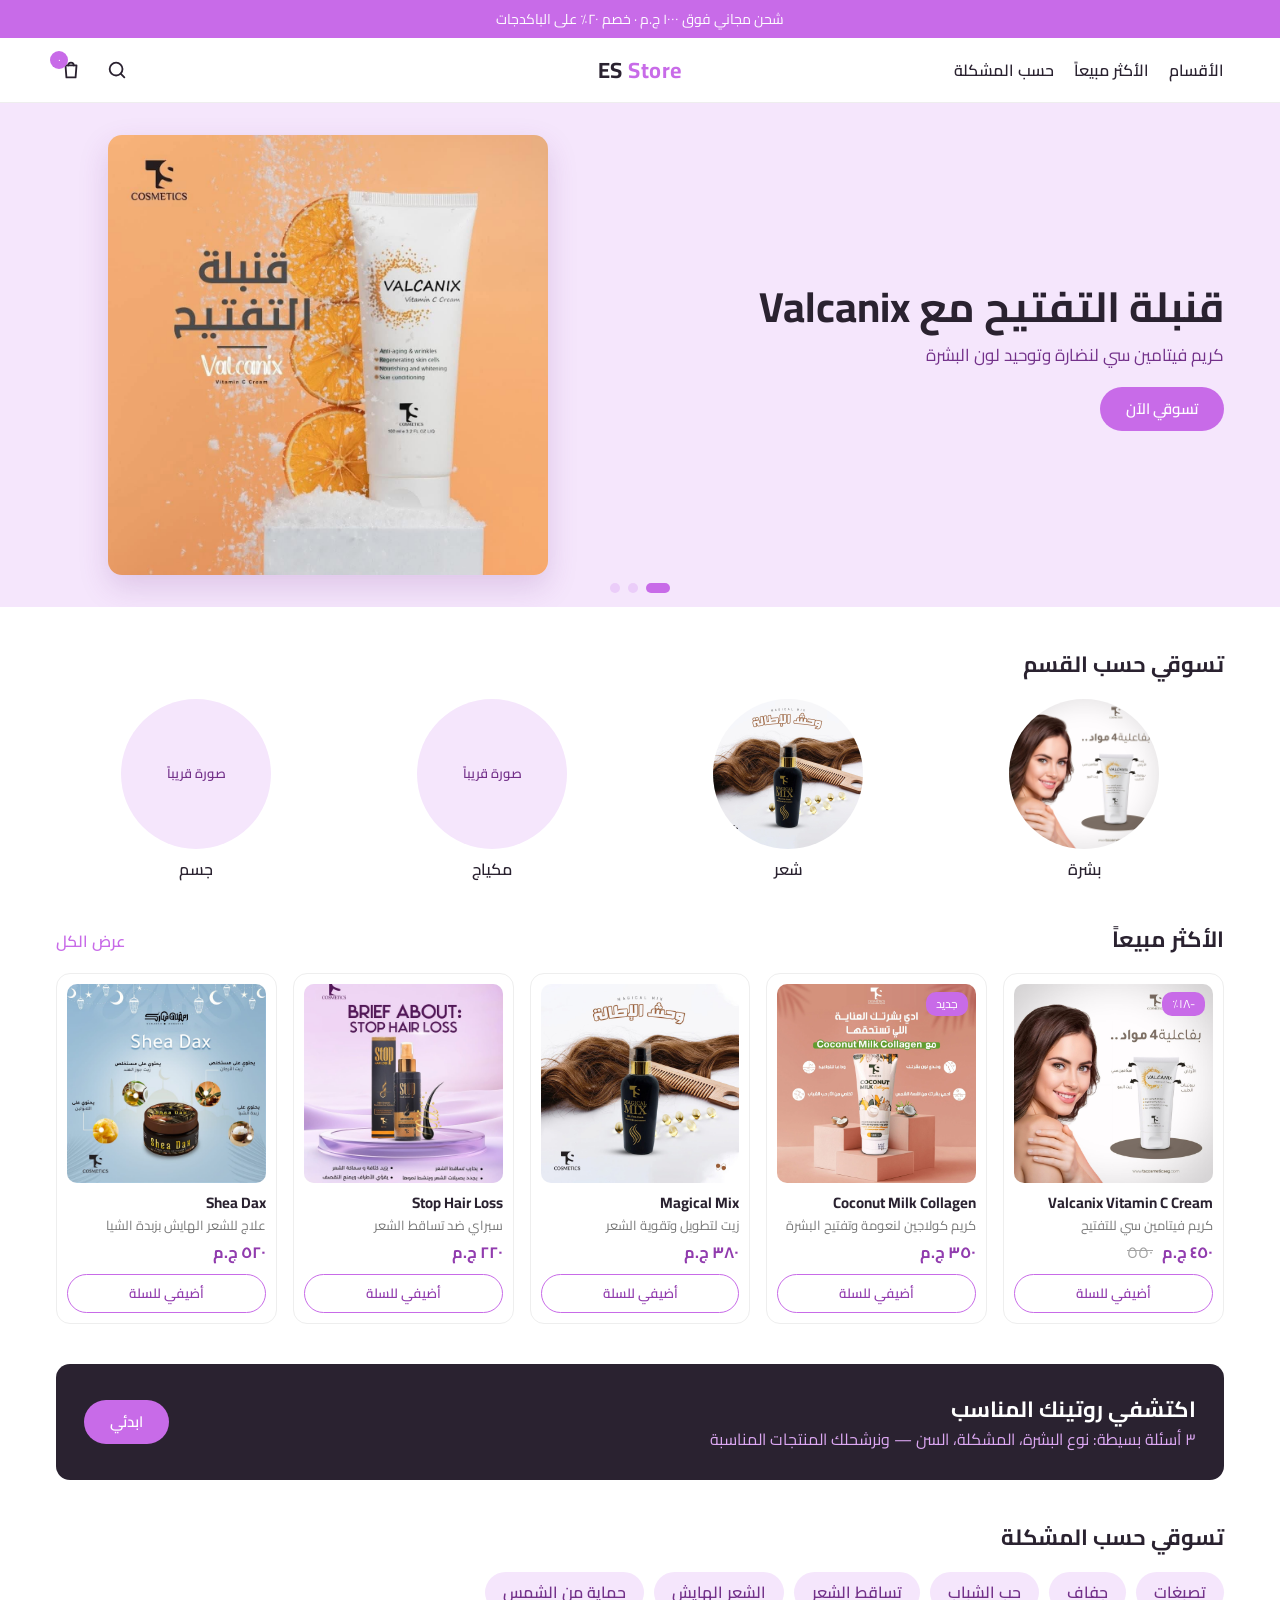
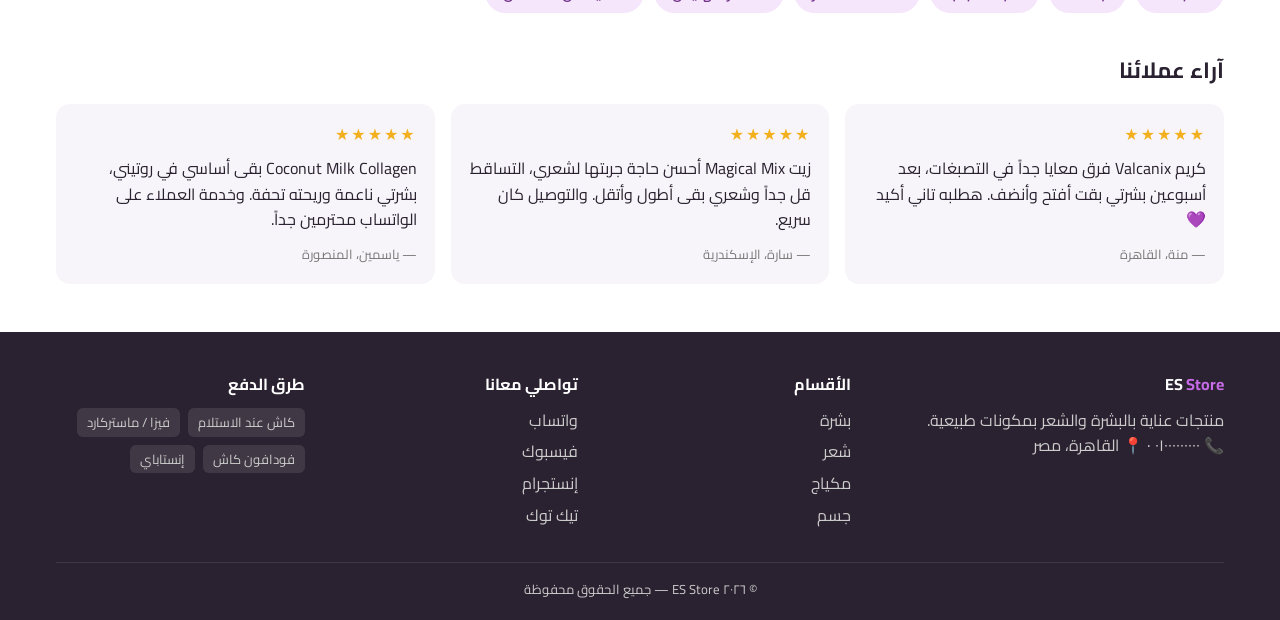
<file: index.html>
<!doctype html>
<html lang="ar" dir="rtl">
<head>
<meta charset="utf-8">
<meta name="viewport" content="width=device-width, initial-scale=1">
<title>ES Store</title>
<link rel="preconnect" href="https://fonts.googleapis.com">
<link href="https://fonts.googleapis.com/css2?family=Cairo:wght@400;600;700&display=swap" rel="stylesheet">
<link rel="stylesheet" href="styles.css">
</head>
<body>

<div id="site-header"></div>

<!-- ٣ — بانر سلايدر -->
<section class="hero">
  <div class="slides" id="slides">
    <div class="slide">
      <div class="slide-text">
        <h1>قنبلة التفتيح مع Valcanix</h1>
        <p>كريم فيتامين سي لنضارة وتوحيد لون البشرة</p>
        <a href="#best-sellers" class="btn">تسوقي الآن</a>
      </div>
      <img src="images/valcanix-orange.jpeg" alt="كريم Valcanix بفيتامين سي">
    </div>
    <div class="slide">
      <div class="slide-text">
        <h1>استعيدي ثقتك بشعرك</h1>
        <p>زيت Magical Mix لتطويل وتقوية الشعر</p>
        <a href="#best-sellers" class="btn">تسوقي الآن</a>
      </div>
      <img src="images/magical-mix-pink.jpeg" alt="زيت Magical Mix للشعر">
    </div>
    <div class="slide">
      <div class="slide-text">
        <h1>ادي بشرتك العناية اللي تستحقها</h1>
        <p>Coconut Milk Collagen لنعومة ومرونة البشرة</p>
        <a href="#best-sellers" class="btn">تسوقي الآن</a>
      </div>
      <img src="images/coconut-milk-collagen.jpeg" alt="كريم Coconut Milk Collagen">
    </div>
  </div>
  <div class="dots" id="dots"></div>
</section>

<main class="container">

  <!-- ٤ — تسوقي حسب القسم -->
  <section class="section" id="categories">
    <div class="section-head"><h2>تسوقي حسب القسم</h2></div>
    <div class="cats">
      <a href="#" class="cat"><div class="cat-img"><img src="images/valcanix-model.jpeg" alt=""></div>بشرة</a>
      <a href="#" class="cat"><div class="cat-img"><img src="images/magical-mix-comb.jpeg" alt=""></div>شعر</a>
      <a href="#" class="cat"><div class="cat-img">صورة قريباً</div>مكياج</a>
      <a href="#" class="cat"><div class="cat-img">صورة قريباً</div>جسم</a>
    </div>
  </section>

  <!-- ٥ — الأكثر مبيعاً -->
  <section class="section" id="best-sellers">
    <div class="section-head"><h2>الأكثر مبيعاً</h2><a href="#">عرض الكل</a></div>
    <div class="products" id="best-grid"></div>
  </section>

  <!-- ٦ — اكتشفي روتينك -->
  <section class="section">
    <div class="quiz">
      <div>
        <h2>اكتشفي روتينك المناسب</h2>
        <p>٣ أسئلة بسيطة: نوع البشرة، المشكلة، السن — ونرشحلك المنتجات المناسبة</p>
      </div>
      <a href="#" class="btn">ابدئي</a>
    </div>
  </section>

  <!-- ٧ — حسب المشكلة -->
  <section class="section" id="concerns">
    <div class="section-head"><h2>تسوقي حسب المشكلة</h2></div>
    <div class="chips">
      <a href="#" class="chip">تصبغات</a>
      <a href="#" class="chip">جفاف</a>
      <a href="#" class="chip">حب الشباب</a>
      <a href="#" class="chip">تساقط الشعر</a>
      <a href="#" class="chip">الشعر الهايش</a>
      <a href="#" class="chip">حماية من الشمس</a>
    </div>
  </section>

  <!-- ٨ — آراء العملاء -->
  <section class="section">
    <div class="section-head"><h2>آراء عملائنا</h2></div>
    <div class="reviews">
      <div class="review"><div class="stars">★★★★★</div><p>كريم Valcanix فرق معايا جداً في التصبغات، بعد أسبوعين بشرتي بقت أفتح وأنضف. هطلبه تاني أكيد 💜</p><span>— منة، القاهرة</span></div>
      <div class="review"><div class="stars">★★★★★</div><p>زيت Magical Mix أحسن حاجة جربتها لشعري، التساقط قل جداً وشعري بقى أطول وأتقل. والتوصيل كان سريع.</p><span>— سارة، الإسكندرية</span></div>
      <div class="review"><div class="stars">★★★★★</div><p>Coconut Milk Collagen بقى أساسي في روتيني، بشرتي ناعمة وريحته تحفة. وخدمة العملاء على الواتساب محترمين جداً.</p><span>— ياسمين، المنصورة</span></div>
    </div>
  </section>

</main>

<div id="site-footer"></div>

<script src="store.js"></script>
<script>
// سلايدر البانر
const slides = document.getElementById('slides');
const dotsBox = document.getElementById('dots');
const count = slides.children.length;
let current = 0;
for (let i = 0; i < count; i++) {
  const d = document.createElement('button');
  d.setAttribute('aria-label', 'بانر ' + (i + 1));
  d.onclick = () => { go(i); restart(); };
  dotsBox.appendChild(d);
}
function go(i) {
  current = (i + count) % count;
  slides.style.transform = `translateX(${current * 100}%)`; // RTL: الموجب يحرك لليمين
  [...dotsBox.children].forEach((d, j) => d.classList.toggle('active', j === current));
}
let timer;
function restart() { clearInterval(timer); timer = setInterval(() => go(current + 1), 5000); }
go(0); restart();

// المنتجات من لوحة التحكم
const grid = document.getElementById('best-grid');
grid.innerHTML = activeProducts().map(productCardHtml).join('');
bindAddButtons(grid);
</script>
</body>
</html>
</file>
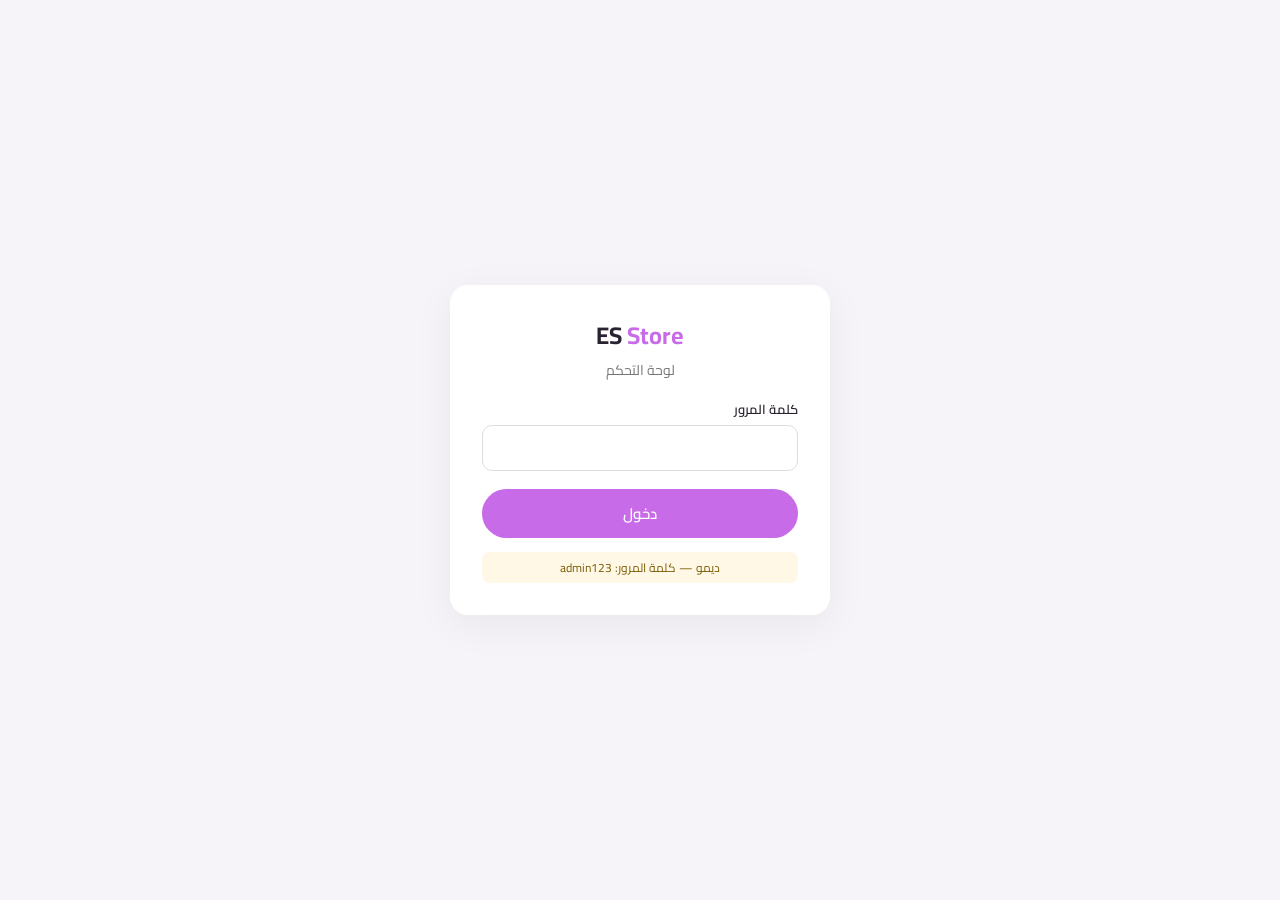
<file: admin.html>
<!doctype html>
<html lang="ar" dir="rtl">
<head>
<meta charset="utf-8">
<meta name="viewport" content="width=device-width, initial-scale=1">
<meta name="robots" content="noindex">
<title>لوحة التحكم — ES Store</title>
<link rel="preconnect" href="https://fonts.googleapis.com">
<link href="https://fonts.googleapis.com/css2?family=Cairo:wght@400;600;700&display=swap" rel="stylesheet">
<link rel="stylesheet" href="styles.css">
<link rel="stylesheet" href="admin.css">
</head>
<body class="admin">

<!-- تسجيل الدخول -->
<div class="login" id="login">
  <form id="login-form">
    <h1>ES <span style="color:var(--primary)">Store</span></h1>
    <p>لوحة التحكم</p>
    <div class="field"><label for="pw">كلمة المرور</label><input id="pw" type="password" autocomplete="current-password"></div>
    <div class="err-msg" id="login-err"></div>
    <button class="btn" style="width:100%;margin-top:10px">دخول</button>
    <div class="hint">ديمو — كلمة المرور: admin123</div>
  </form>
</div>

<div class="layout" id="app" hidden>
  <aside class="side">
    <div class="logo">ES <span style="color:var(--primary)">Store</span><small>لوحة التحكم</small></div>
    <button data-view="dashboard">📊 الرئيسية</button>
    <button data-view="orders">📦 الطلبات <span class="count" id="new-count" hidden></span></button>
    <button data-view="products">🧴 المنتجات</button>
    <button data-view="coupons">🏷️ كوبونات الخصم</button>
    <button data-view="settings">⚙️ الإعدادات</button>
    <div class="spacer"></div>
    <a href="index.html" target="_blank">🔗 فتح المتجر</a>
    <button id="logout">🚪 خروج</button>
  </aside>
  <main class="content" id="view"></main>
</div>

<!-- نافذة إضافة / تعديل منتج -->
<div class="modal" id="product-modal" hidden>
  <form class="modal-box" id="product-form" novalidate>
    <h2 id="pm-title">إضافة منتج</h2>
    <div class="form-grid">
      <div class="field"><label for="pm-name">اسم المنتج *</label><input id="pm-name"></div>
      <div class="field"><label for="pm-sub">وصف قصير *</label><input id="pm-sub" placeholder="مثلاً: كريم فيتامين سي للتفتيح"></div>
      <div class="field"><label for="pm-cat">القسم</label><select id="pm-cat"></select></div>
      <div class="field"><label for="pm-size">الحجم</label><input id="pm-size" placeholder="مثلاً: ١٠٠ مل"></div>
      <div class="field"><label for="pm-price">السعر (ج.م) *</label><input id="pm-price" type="number" min="1" inputmode="numeric"></div>
      <div class="field"><label for="pm-old">السعر قبل الخصم</label><input id="pm-old" type="number" min="0" inputmode="numeric"><small>سيبيه فاضي لو مفيش خصم</small></div>
      <div class="field"><label for="pm-badge">بادج</label><input id="pm-badge" placeholder="مثلاً: جديد"><small>لو فاضي وفيه خصم هيظهر نسبة الخصم</small></div>
      <div class="field"><label for="pm-active">الحالة</label><select id="pm-active"><option value="1">ظاهر في المتجر</option><option value="0">مخفي</option></select></div>
      <div class="field full"><label for="pm-desc">الوصف</label><textarea id="pm-desc" rows="3"></textarea></div>
      <div class="field"><label for="pm-benefits">الفوايد</label><textarea id="pm-benefits" rows="4" placeholder="كل فايدة في سطر"></textarea></div>
      <div class="field"><label for="pm-ing">المكونات</label><textarea id="pm-ing" rows="4" placeholder="كل مكون في سطر"></textarea></div>
      <div class="field full"><label for="pm-usage">طريقة الاستخدام</label><textarea id="pm-usage" rows="2"></textarea></div>
      <div class="field full">
        <label for="pm-images">الصور *</label>
        <input id="pm-images" type="file" accept="image/*" multiple>
        <small>أول صورة هي الصورة الرئيسية. الصور بتتصغر تلقائياً.</small>
        <div class="img-list" id="pm-img-list"></div>
      </div>
    </div>
    <div class="err-msg" id="pm-err"></div>
    <div class="modal-actions">
      <button class="btn">حفظ</button>
      <button type="button" class="btn btn-ghost" id="pm-cancel">إلغاء</button>
    </div>
  </form>
</div>

<script src="store.js"></script>
<script>
const $ = s => document.getElementById(s);
const PASSWORD = 'admin123'; // ديمو فقط — النسخة الحقيقية محتاجة تسجيل دخول من السيرفر

function toast(msg) {
  const el = document.createElement('div');
  el.className = 'toast'; el.textContent = msg;
  document.body.appendChild(el);
  setTimeout(() => el.remove(), 2200);
}
const fmtDate = iso => new Date(iso).toLocaleString('ar-EG', { day: 'numeric', month: 'short', hour: 'numeric', minute: '2-digit' });

// ---------- الدخول ----------
function isLoggedIn() { try { return sessionStorage.getItem('es-admin') === '1'; } catch (e) { return false; } }
function showApp() { $('login').hidden = true; $('app').hidden = false; go(location.hash.slice(1) || 'dashboard'); }
$('login-form').onsubmit = e => {
  e.preventDefault();
  if ($('pw').value !== PASSWORD) { $('login-err').textContent = 'كلمة المرور غلط'; return; }
  try { sessionStorage.setItem('es-admin', '1'); } catch (e) { /* مش مهم */ }
  showApp();
};
$('logout').onclick = () => { try { sessionStorage.removeItem('es-admin'); } catch (e) {} location.reload(); };

// ---------- التنقل ----------
const views = { dashboard, orders, products, coupons, settings };
function go(name) {
  if (!views[name]) name = 'dashboard';
  history.replaceState(null, '', '#' + name);
  document.querySelectorAll('.side [data-view]').forEach(b => b.classList.toggle('active', b.dataset.view === name));
  views[name]();
  const n = getOrders().filter(o => o.status === 'new').length;
  $('new-count').hidden = !n; $('new-count').textContent = toArabicDigits(n);
}
document.querySelectorAll('.side [data-view]').forEach(b => b.onclick = () => go(b.dataset.view));

// ---------- الرئيسية ----------
function dashboard() {
  const orders = getOrders().filter(o => o.status !== 'cancelled');
  const revenue = orders.reduce((s, o) => s + o.total, 0);
  const paid = orders.filter(o => o.paid).reduce((s, o) => s + o.total, 0);
  const sold = {};
  orders.forEach(o => o.items.forEach(i => sold[i.name] = (sold[i.name] || 0) + i.qty));
  const top = Object.entries(sold).sort((a, b) => b[1] - a[1]).slice(0, 5);
  $('view').innerHTML = `
    <div class="content-head"><h1>أهلاً بيكي 👋</h1></div>
    <div class="stats">
      <div class="stat"><span>عدد الطلبات</span><b>${toArabicDigits(orders.length)}</b></div>
      <div class="stat"><span>إجمالي المبيعات</span><b>${formatPrice(revenue)}</b></div>
      <div class="stat"><span>مدفوع أونلاين</span><b>${formatPrice(paid)}</b></div>
      <div class="stat"><span>المنتجات الظاهرة</span><b>${toArabicDigits(activeProducts().length)}</b></div>
    </div>
    <div class="box">
      <h2>آخر الطلبات</h2>
      ${ordersTable(getOrders().slice(0, 5), false)}
    </div>
    <div class="box">
      <h2>الأكثر مبيعاً</h2>
      ${top.length ? `<table><tr><th>المنتج</th><th>الكمية المباعة</th></tr>${top.map(([n, q]) => `<tr><td>${escapeHtml(n)}</td><td>${toArabicDigits(q)}</td></tr>`).join('')}</table>` : '<div class="empty-row">لسه مفيش مبيعات</div>'}
    </div>`;
  bindOrderTable();
}

// ---------- الطلبات ----------
function ordersTable(list, withDetails = true) {
  if (!list.length) return '<div class="empty-row">لسه مفيش طلبات. جربي تعملي طلب من المتجر.</div>';
  return `<table>
    <tr><th>رقم الطلب</th><th>التاريخ</th><th>العميلة</th><th>الإجمالي</th><th>الدفع</th><th>الحالة</th>${withDetails ? '<th></th>' : ''}</tr>
    ${list.map(o => `
      <tr>
        <td><b dir="ltr">${o.id}</b></td>
        <td class="muted">${fmtDate(o.date)}</td>
        <td>${escapeHtml(o.customer.name)}<div class="muted" dir="ltr" style="text-align:right">${escapeHtml(o.customer.phone)}</div></td>
        <td><b>${formatPrice(o.total)}</b></td>
        <td>${o.paid ? '<span class="pill paid">مدفوع أونلاين</span>' : '<span class="pill cod">عند الاستلام</span>'}</td>
        <td><select class="status-select" data-order="${o.id}">${Object.entries(ORDER_STATUSES).map(([k, v]) => `<option value="${k}" ${o.status === k ? 'selected' : ''}>${v}</option>`).join('')}</select></td>
        ${withDetails ? `<td><button class="sm" data-toggle="${o.id}">التفاصيل</button></td>` : ''}
      </tr>
      ${withDetails ? `<tr class="order-details" id="d-${o.id}" hidden><td colspan="7">
        <div class="form-grid">
          <div><b>المنتجات</b><ul>${o.items.map(i => `<li>${escapeHtml(i.name)} × ${toArabicDigits(i.qty)} — ${formatPrice(i.price * i.qty)}</li>`).join('')}</ul>
            <div class="muted" style="margin-top:6px">المجموع ${formatPrice(o.subtotal)}${o.discount ? ` · خصم ${escapeHtml(o.coupon)} − ${formatPrice(o.discount)}` : ''} · الشحن ${o.shipping ? formatPrice(o.shipping) : 'مجاني'}${o.cardLast4 ? ` · كارت ••${o.cardLast4}` : ''}</div></div>
          <div><b>التوصيل</b><div>${escapeHtml([o.customer.governorate, o.customer.city, o.customer.address].join('، '))}</div>
            ${o.customer.notes ? `<div class="muted">ملاحظات: ${escapeHtml(o.customer.notes)}</div>` : ''}
            <a class="sm" style="display:inline-block;margin-top:8px;color:#1E7B3A" target="_blank" rel="noopener" href="https://wa.me/2${escapeHtml(o.customer.phone)}">💬 كلمي العميلة على واتساب</a></div>
        </div>
      </td></tr>` : ''}`).join('')}
  </table>`;
}
function bindOrderTable() {
  document.querySelectorAll('[data-order]').forEach(sel => sel.onchange = () => {
    saveOrders(getOrders().map(o => o.id === sel.dataset.order ? { ...o, status: sel.value } : o));
    toast('اتحدثت حالة الطلب');
    const n = getOrders().filter(o => o.status === 'new').length;
    $('new-count').hidden = !n; $('new-count').textContent = toArabicDigits(n);
  });
  document.querySelectorAll('[data-toggle]').forEach(b => b.onclick = () => {
    const row = $('d-' + b.dataset.toggle);
    row.hidden = !row.hidden;
  });
}
function orders() {
  $('view').innerHTML = `<div class="content-head"><h1>الطلبات</h1></div><div class="box">${ordersTable(getOrders())}</div>`;
  bindOrderTable();
}

// ---------- المنتجات ----------
function products() {
  const list = getProducts();
  $('view').innerHTML = `
    <div class="content-head"><h1>المنتجات</h1><button class="btn" id="add-product">+ إضافة منتج</button></div>
    <div class="box">
      <table>
        <tr><th></th><th>المنتج</th><th class="hide-sm">القسم</th><th>السعر</th><th>ظاهر</th><th></th></tr>
        ${list.map(p => `
          <tr>
            <td><img src="${p.images[0] || ''}" alt=""></td>
            <td><b>${escapeHtml(p.name)}</b><div class="muted">${escapeHtml(p.sub)}</div></td>
            <td class="hide-sm">${escapeHtml(p.category)}</td>
            <td><b>${formatPrice(p.price)}</b>${p.oldPrice > p.price ? `<div class="muted"><s>${formatPrice(p.oldPrice)}</s></div>` : ''}</td>
            <td><label class="switch"><input type="checkbox" data-active="${escapeHtml(p.id)}" ${p.active ? 'checked' : ''}><span></span></label></td>
            <td class="actions"><button class="sm" data-edit="${escapeHtml(p.id)}">تعديل</button><a class="sm" href="product.html?id=${encodeURIComponent(p.id)}" target="_blank">عرض</a><button class="sm danger" data-del="${escapeHtml(p.id)}">مسح</button></td>
          </tr>`).join('')}
      </table>
    </div>`;
  $('add-product').onclick = () => openProduct(null);
  document.querySelectorAll('[data-edit]').forEach(b => b.onclick = () => openProduct(b.dataset.edit));
  document.querySelectorAll('[data-active]').forEach(c => c.onchange = () => {
    saveProducts(getProducts().map(p => p.id === c.dataset.active ? { ...p, active: c.checked } : p));
    toast(c.checked ? 'المنتج ظاهر في المتجر' : 'المنتج اتخفى من المتجر');
  });
  document.querySelectorAll('[data-del]').forEach(b => b.onclick = () => {
    const p = getProduct(b.dataset.del);
    if (!confirm('متأكدة إنك عايزة تمسحي "' + p.name + '"؟')) return;
    saveProducts(getProducts().filter(x => x.id !== p.id));
    toast('المنتج اتمسح'); products();
  });
}

let editingId = null, editingImages = [];
$('pm-cat').innerHTML = CATEGORIES.map(c => `<option>${c}</option>`).join('');
const lines = v => v.split('\n').map(s => s.trim()).filter(Boolean);

function openProduct(id) {
  const p = id ? getProduct(id) : { name: '', sub: '', category: CATEGORIES[0], price: '', images: [], active: true };
  editingId = id;
  editingImages = [...p.images];
  $('pm-title').textContent = id ? 'تعديل المنتج' : 'إضافة منتج';
  $('pm-name').value = p.name; $('pm-sub').value = p.sub; $('pm-cat').value = p.category;
  $('pm-size').value = p.size || ''; $('pm-price').value = p.price; $('pm-old').value = p.oldPrice || '';
  $('pm-badge').value = p.badge || ''; $('pm-active').value = p.active ? '1' : '0';
  $('pm-desc').value = p.description || ''; $('pm-benefits').value = (p.benefits || []).join('\n');
  $('pm-ing').value = (p.ingredients || []).join('\n'); $('pm-usage').value = p.usage || '';
  $('pm-images').value = ''; $('pm-err').textContent = '';
  renderImgs();
  $('product-modal').hidden = false;
  $('pm-name').focus();
}
function renderImgs() {
  $('pm-img-list').innerHTML = editingImages.map((src, i) => `<div><img src="${src}" alt="">${i === 0 ? '<span class="main-tag">رئيسية</span>' : ''}<button type="button" data-rm="${i}" aria-label="مسح">×</button></div>`).join('');
  $('pm-img-list').querySelectorAll('[data-rm]').forEach(b => b.onclick = () => { editingImages.splice(+b.dataset.rm, 1); renderImgs(); });
}
// تصغير الصورة قبل الحفظ عشان مساحة المتصفح محدودة
function resizeImage(file, max = 800) {
  return new Promise((resolve, reject) => {
    const img = new Image();
    img.onload = () => {
      const scale = Math.min(1, max / Math.max(img.width, img.height));
      const c = document.createElement('canvas');
      c.width = Math.round(img.width * scale); c.height = Math.round(img.height * scale);
      c.getContext('2d').drawImage(img, 0, 0, c.width, c.height);
      URL.revokeObjectURL(img.src);
      resolve(c.toDataURL('image/jpeg', 0.82));
    };
    img.onerror = reject;
    img.src = URL.createObjectURL(file);
  });
}
$('pm-images').onchange = async e => {
  for (const f of e.target.files) {
    try { editingImages.push(await resizeImage(f)); } catch (err) { $('pm-err').textContent = 'مش قادرين نقرا الصورة ' + f.name; }
  }
  e.target.value = '';
  if (editingImages.length) $('pm-err').textContent = '';
  renderImgs();
};
$('pm-cancel').onclick = () => $('product-modal').hidden = true;

function makeId(name) {
  const base = name.toLowerCase().replace(/[^a-z0-9]+/g, '-').replace(/^-|-$/g, '') || 'product';
  let id = base, n = 2;
  while (getProduct(id)) id = base + '-' + n++;
  return id;
}

$('product-form').onsubmit = e => {
  e.preventDefault();
  const price = +$('pm-price').value, old = +$('pm-old').value || 0;
  const err = !$('pm-name').value.trim() ? 'اكتبي اسم المنتج'
    : !$('pm-sub').value.trim() ? 'اكتبي وصف قصير'
    : !(price > 0) ? 'اكتبي سعر صحيح'
    : old && old <= price ? 'السعر قبل الخصم لازم يكون أكبر من السعر'
    : !editingImages.length ? 'ضيفي صورة واحدة على الأقل' : '';
  if (err) { $('pm-err').textContent = err; return; }

  const list = getProducts();
  const existing = editingId ? list.find(p => p.id === editingId) : null;
  const data = {
    ...(existing || { rating: 0, reviews: 0 }),
    id: editingId || makeId($('pm-name').value),
    name: $('pm-name').value.trim(),
    sub: $('pm-sub').value.trim(),
    category: $('pm-cat').value,
    size: $('pm-size').value.trim(),
    price, oldPrice: old || undefined,
    badge: $('pm-badge').value.trim(),
    active: $('pm-active').value === '1',
    description: $('pm-desc').value.trim(),
    benefits: lines($('pm-benefits').value),
    ingredients: lines($('pm-ing').value),
    usage: $('pm-usage').value.trim(),
    images: editingImages
  };
  if (existing && existing.images[0] !== editingImages[0]) delete data.imagePosition;
  const next = existing ? list.map(p => p.id === editingId ? data : p) : [...list, data];
  if (!saveProducts(next)) { $('pm-err').textContent = 'مساحة التخزين في المتصفح خلصت — جربي صور أقل أو أصغر'; return; }
  $('product-modal').hidden = true;
  toast(existing ? 'اتحفظت التعديلات' : 'المنتج اتضاف للمتجر');
  products();
};

// ---------- الكوبونات ----------
function coupons() {
  const list = getCoupons();
  const today = new Date().toISOString().slice(0, 10);
  $('view').innerHTML = `
    <div class="content-head"><h1>كوبونات الخصم</h1></div>
    <div class="box">
      <h2>إضافة كوبون</h2>
      <form class="inline-form" id="coupon-form" novalidate>
        <div class="field"><label for="c-code">الكود</label><input id="c-code" dir="ltr" placeholder="SUMMER20" style="text-transform:uppercase"></div>
        <div class="field"><label for="c-type">النوع</label><select id="c-type"><option value="percent">نسبة ٪</option><option value="fixed">مبلغ ثابت ج.م</option></select></div>
        <div class="field"><label for="c-value">القيمة</label><input id="c-value" type="number" min="1"></div>
        <div class="field"><label for="c-min">أقل طلب (ج.م)</label><input id="c-min" type="number" min="0" placeholder="0"></div>
        <div class="field"><label for="c-exp">ينتهي في</label><input id="c-exp" type="date" min="${today}"></div>
        <button class="btn">إضافة</button>
      </form>
      <div class="err-msg" id="c-err"></div>
    </div>
    <div class="box">
      <table>
        <tr><th>الكود</th><th>الخصم</th><th>أقل طلب</th><th>ينتهي</th><th>استُخدم</th><th>مفعّل</th><th></th></tr>
        ${list.length ? list.map((c, i) => `
          <tr>
            <td><b dir="ltr">${escapeHtml(c.code)}</b></td>
            <td>${couponLabel(c)}</td>
            <td>${c.minTotal ? formatPrice(c.minTotal) : '—'}</td>
            <td>${c.expires ? toArabicDigits(c.expires) + (c.expires < today ? ' <span class="pill off">منتهي</span>' : '') : 'مفتوح'}</td>
            <td>${toArabicDigits(c.uses || 0)} مرة</td>
            <td><label class="switch"><input type="checkbox" data-c-active="${i}" ${c.active ? 'checked' : ''}><span></span></label></td>
            <td><button class="sm danger" data-c-del="${i}">مسح</button></td>
          </tr>`).join('') : '<tr><td colspan="7" class="empty-row">مفيش كوبونات</td></tr>'}
      </table>
    </div>`;

  $('coupon-form').onsubmit = e => {
    e.preventDefault();
    const code = $('c-code').value.trim().toUpperCase().replace(/\s+/g, '');
    const type = $('c-type').value, value = +$('c-value').value;
    const err = !/^[A-Z0-9_-]{3,20}$/.test(code) ? 'الكود من ٣ لـ ٢٠ حرف إنجليزي أو رقم'
      : getCoupons().some(c => c.code === code) ? 'الكود ده موجود قبل كده'
      : !(value > 0) ? 'اكتبي قيمة الخصم'
      : type === 'percent' && value > 100 ? 'النسبة لازم تكون ١٠٠ أو أقل' : '';
    if (err) { $('c-err').textContent = err; return; }
    saveCoupons([...getCoupons(), { code, type, value, minTotal: +$('c-min').value || 0, expires: $('c-exp').value, active: true, uses: 0 }]);
    toast('الكوبون اتضاف'); coupons();
  };
  document.querySelectorAll('[data-c-active]').forEach(c => c.onchange = () => {
    saveCoupons(getCoupons().map((x, i) => i === +c.dataset.cActive ? { ...x, active: c.checked } : x));
    toast(c.checked ? 'الكوبون اتفعّل' : 'الكوبون اتوقف');
  });
  document.querySelectorAll('[data-c-del]').forEach(b => b.onclick = () => {
    if (!confirm('مسح الكوبون؟')) return;
    saveCoupons(getCoupons().filter((_, i) => i !== +b.dataset.cDel));
    toast('الكوبون اتمسح'); coupons();
  });
}

// ---------- الإعدادات ----------
function settings() {
  const s = getSettings();
  $('view').innerHTML = `
    <div class="content-head"><h1>الإعدادات</h1></div>
    <form class="box" id="settings-form" novalidate>
      <div class="form-grid">
        <div class="field"><label for="s-wa">رقم واتساب المتجر</label><input id="s-wa" dir="ltr" value="0${escapeHtml(s.whatsapp.replace(/^20/, ''))}"><small>الطلبات بتتبعت على الرقم ده</small></div>
        <div class="field"><label for="s-promo">نص العرض في الشريط اللي فوق</label><input id="s-promo" value="${escapeHtml(s.promoText)}"></div>
        <div class="field"><label for="s-ship">مصاريف الشحن (ج.م)</label><input id="s-ship" type="number" min="0" value="${s.shippingFee}"></div>
        <div class="field"><label for="s-free">شحن مجاني للطلبات فوق (ج.م)</label><input id="s-free" type="number" min="0" value="${s.freeShippingOver}"></div>
      </div>
      <div class="err-msg" id="s-err"></div>
      <button class="btn" style="margin-top:14px">حفظ</button>
    </form>
    <div class="box">
      <h2>بيانات الديمو</h2>
      <p class="muted" style="font-size:14px;margin-bottom:10px">بيرجّع المنتجات والكوبونات والإعدادات للأصل، ويمسح الطلبات والسلة.</p>
      <button class="sm danger" id="reset">إعادة ضبط الديمو</button>
    </div>`;
  $('settings-form').onsubmit = e => {
    e.preventDefault();
    const wa = $('s-wa').value.replace(/[٠-٩]/g, d => '٠١٢٣٤٥٦٧٨٩'.indexOf(d)).replace(/\D/g, '');
    if (!/^01[0125]\d{8}$/.test(wa)) { $('s-err').textContent = 'رقم واتساب مصري من ١١ رقم يبدأ بـ 01'; return; }
    saveSettings({ whatsapp: '2' + wa, promoText: $('s-promo').value.trim(), shippingFee: +$('s-ship').value || 0, freeShippingOver: +$('s-free').value || 0 });
    $('s-err').textContent = '';
    toast('اتحفظت الإعدادات');
  };
  $('reset').onclick = () => {
    if (!confirm('متأكدة؟ كل التعديلات والطلبات هتتمسح.')) return;
    ['es-products', 'es-coupons', 'es-settings', 'es-orders', 'es-cart'].forEach(k => { try { localStorage.removeItem(k); } catch (e) {} });
    toast('الديمو رجع للأصل'); settings();
  };
}

if (isLoggedIn()) showApp();
</script>
</body>
</html>
</file>
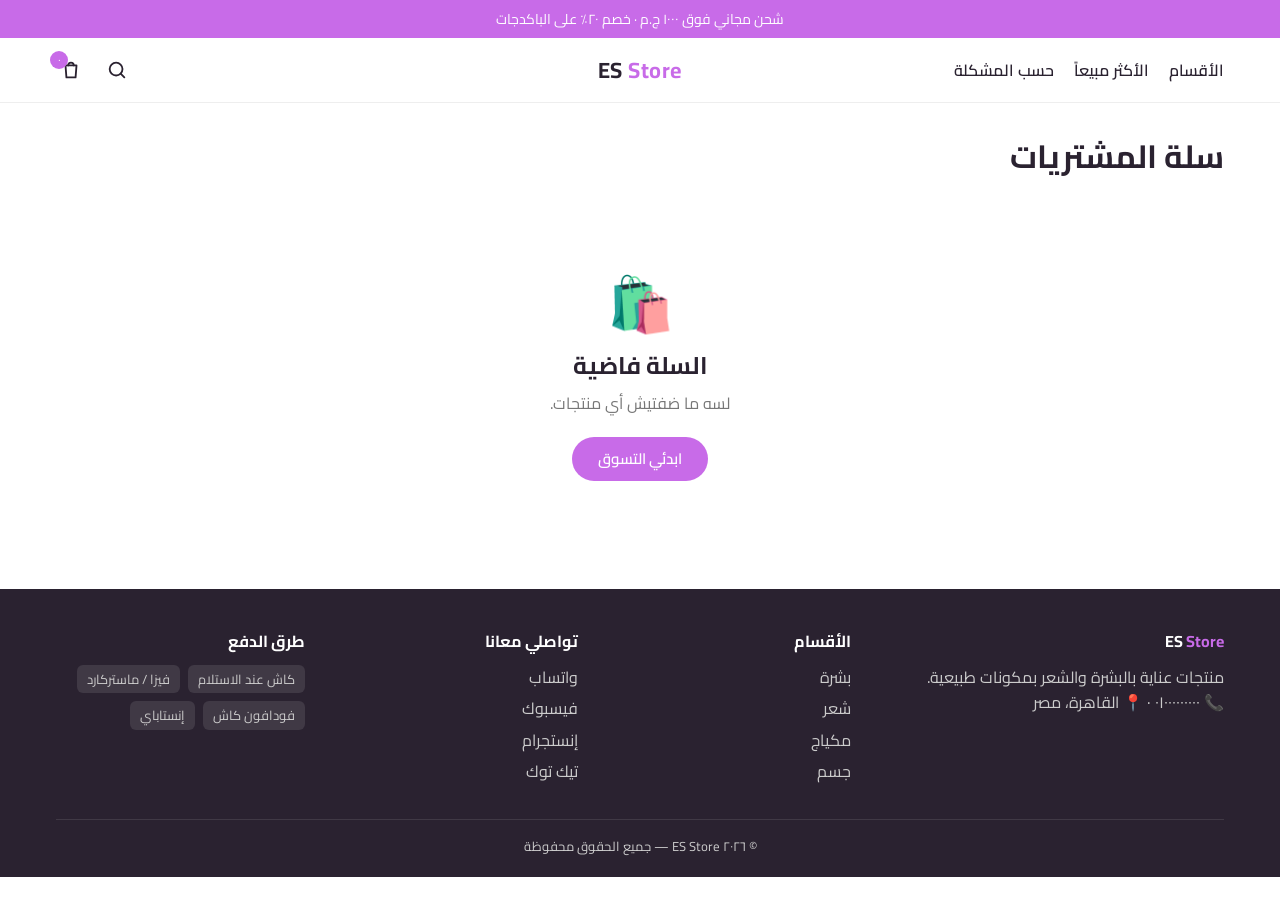
<file: cart.html>
<!doctype html>
<html lang="ar" dir="rtl">
<head>
<meta charset="utf-8">
<meta name="viewport" content="width=device-width, initial-scale=1">
<title>السلة — ES Store</title>
<link rel="preconnect" href="https://fonts.googleapis.com">
<link href="https://fonts.googleapis.com/css2?family=Cairo:wght@400;600;700&display=swap" rel="stylesheet">
<link rel="stylesheet" href="styles.css">
<link rel="stylesheet" href="shop.css">
</head>
<body>

<div id="site-header"></div>

<main class="container">
  <h1 class="page-title">سلة المشتريات</h1>
  <div id="cart-root"></div>
</main>

<div id="site-footer"></div>

<script src="store.js"></script>
<script>
const root = document.getElementById('cart-root');
let couponMsg = null; // { ok, text }

function render() {
  const t = cartTotals();

  if (!t.lines.length) {
    root.innerHTML = `<div class="empty"><div class="icon">🛍️</div><h2>السلة فاضية</h2><p>لسه ما ضفتيش أي منتجات.</p><a href="index.html#best-sellers" class="btn">ابدئي التسوق</a></div>`;
    return;
  }

  const left = t.settings.freeShippingOver - t.subtotal;
  const progress = Math.min(100, t.subtotal / t.settings.freeShippingOver * 100);

  root.innerHTML = `
  <div class="shop">
    <div class="panel">
      ${t.lines.map(l => `
        <div class="line">
          <a href="product.html?id=${encodeURIComponent(l.id)}"><img src="${l.product.images[0] || ''}" alt=""></a>
          <div>
            <h3><a href="product.html?id=${encodeURIComponent(l.id)}">${escapeHtml(l.product.name)}</a></h3>
            <div class="sub">${escapeHtml(l.product.sub)}</div>
            <div class="unit">${formatPrice(l.product.price)}</div>
          </div>
          <div class="line-end">
            <div class="mini-qty">
              <button data-act="plus" data-id="${escapeHtml(l.id)}" aria-label="زيادة">+</button>
              <span>${toArabicDigits(l.qty)}</span>
              <button data-act="minus" data-id="${escapeHtml(l.id)}" aria-label="نقص">−</button>
            </div>
            <div class="line-total">${formatPrice(l.product.price * l.qty)}</div>
            <button class="remove" data-act="remove" data-id="${escapeHtml(l.id)}">مسح</button>
          </div>
        </div>`).join('')}
    </div>

    <aside class="panel summary">
      <h2>ملخص الطلب</h2>
      <div class="free-ship">
        ${left > 0 ? `فاضلك <b>${formatPrice(left)}</b> وتاخدي شحن مجاني 🚚` : 'مبروك! طلبك عليه شحن مجاني 🎉'}
        <div class="bar"><i style="width:${progress}%"></i></div>
      </div>

      ${t.coupon ? `
        <div class="applied"><span>🏷️ ${escapeHtml(t.coupon.code)} — خصم ${couponLabel(t.coupon)}</span><button id="remove-coupon">إلغاء</button></div>
      ` : `
        <form class="coupon" id="coupon-form">
          <input id="coupon-input" placeholder="كود الخصم" aria-label="كود الخصم" value="${escapeHtml(t.couponError ? t.couponCode : '')}">
          <button>تطبيق</button>
        </form>
        ${t.couponError || couponMsg ? `<div class="coupon-msg ${couponMsg?.ok ? 'ok' : 'err'}">${escapeHtml(couponMsg?.text || t.couponError)}</div>` : ''}
      `}

      <div class="rows">
        <div class="row"><span>المجموع</span><span>${formatPrice(t.subtotal)}</span></div>
        ${t.discount ? `<div class="row discount"><span>الخصم</span><span>− ${formatPrice(t.discount)}</span></div>` : ''}
        <div class="row"><span>الشحن</span><span>${t.shipping ? formatPrice(t.shipping) : 'مجاني'}</span></div>
        <div class="row total"><span>الإجمالي</span><span>${formatPrice(t.total)}</span></div>
      </div>
      <a href="checkout.html" class="btn btn-block">إتمام الطلب</a>
      <a href="index.html#best-sellers" class="continue">← كملي تسوق</a>
    </aside>
  </div>`;

  root.querySelectorAll('[data-act]').forEach(b => b.onclick = () => {
    const item = getCart().items.find(i => i.id === b.dataset.id);
    if (!item) return;
    const qty = b.dataset.act === 'plus' ? item.qty + 1 : b.dataset.act === 'minus' ? item.qty - 1 : 0;
    setCartQty(b.dataset.id, qty);
    couponMsg = null;
    render();
  });

  const form = document.getElementById('coupon-form');
  if (form) form.onsubmit = e => {
    e.preventDefault();
    const code = document.getElementById('coupon-input').value;
    const r = checkCoupon(code, t.subtotal);
    const cart = getCart();
    if (r.error) {
      cart.coupon = null;
      couponMsg = { ok: false, text: r.error };
    } else {
      cart.coupon = r.coupon.code;
      couponMsg = null;
    }
    saveCart(cart);
    render();
  };
  const rm = document.getElementById('remove-coupon');
  if (rm) rm.onclick = () => { const c = getCart(); c.coupon = null; saveCart(c); render(); };
}
render();
</script>
</body>
</html>
</file>
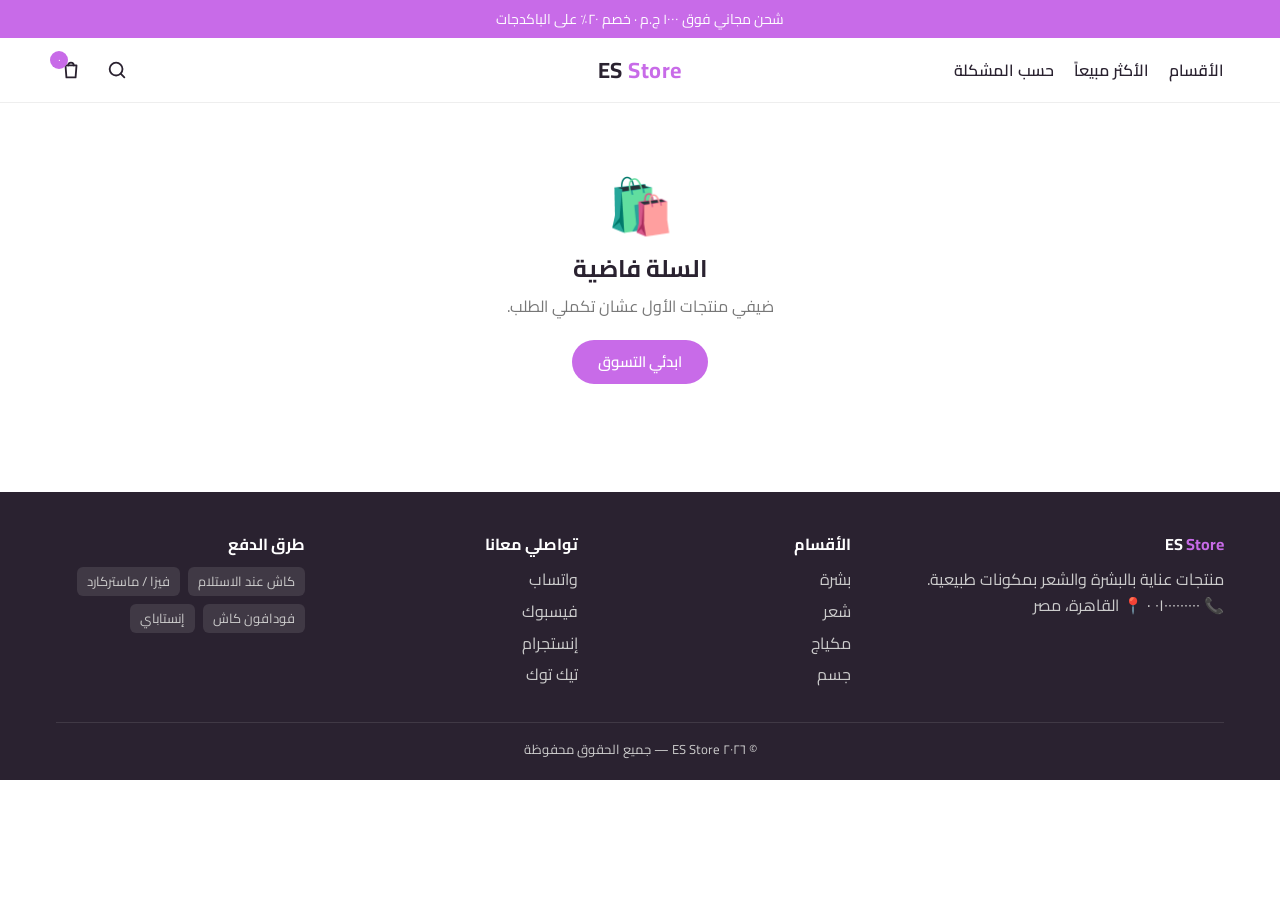
<file: checkout.html>
<!doctype html>
<html lang="ar" dir="rtl">
<head>
<meta charset="utf-8">
<meta name="viewport" content="width=device-width, initial-scale=1">
<title>إتمام الطلب — ES Store</title>
<link rel="preconnect" href="https://fonts.googleapis.com">
<link href="https://fonts.googleapis.com/css2?family=Cairo:wght@400;600;700&display=swap" rel="stylesheet">
<link rel="stylesheet" href="styles.css">
<link rel="stylesheet" href="shop.css">
</head>
<body>

<div id="site-header"></div>

<main class="container" id="checkout-root">
  <h1 class="page-title">إتمام الطلب</h1>
  <form class="shop" id="checkout-form" novalidate>
    <div style="display:grid;gap:20px">
      <section class="panel">
        <h2>بيانات التوصيل</h2>
        <div class="form-grid">
          <div class="field"><label for="f-name">الاسم بالكامل</label><input id="f-name" autocomplete="name" required><span class="err"></span></div>
          <div class="field"><label for="f-phone">رقم الموبايل</label><input id="f-phone" type="tel" inputmode="tel" autocomplete="tel" placeholder="01xxxxxxxxx" dir="ltr" style="text-align:right" required><span class="err"></span></div>
          <div class="field"><label for="f-gov">المحافظة</label><select id="f-gov" required><option value="">اختاري المحافظة</option></select><span class="err"></span></div>
          <div class="field"><label for="f-city">المنطقة / المدينة</label><input id="f-city" required><span class="err"></span></div>
          <div class="field full"><label for="f-address">العنوان بالتفصيل</label><input id="f-address" placeholder="الشارع، رقم العمارة، الدور، الشقة" autocomplete="street-address" required><span class="err"></span></div>
          <div class="field full"><label for="f-notes">ملاحظات (اختياري)</label><textarea id="f-notes" rows="2"></textarea></div>
        </div>
      </section>

      <section class="panel">
        <h2>طريقة الدفع</h2>
        <div class="pay-options">
          <label class="pay-opt"><input type="radio" name="pay" value="whatsapp" checked><div><b>💬 الطلب على الواتساب — الدفع عند الاستلام</b><span>هنبعت تفاصيل طلبك على واتساب المتجر للتأكيد، وتدفعي كاش لما يوصلك.</span></div></label>
          <label class="pay-opt"><input type="radio" name="pay" value="card"><div><b>💳 دفع أونلاين بالكارت</b><span>فيزا أو ماستركارد أو ميزة — دفع آمن ومباشر.</span></div></label>
        </div>
      </section>
    </div>

    <aside class="panel summary">
      <h2>طلبك</h2>
      <div class="sum-items" id="sum-items"></div>
      <div class="rows" id="sum-rows"></div>
      <button class="btn btn-block" id="submit-btn">تأكيد الطلب</button>
      <a href="cart.html" class="continue">← رجوع للسلة</a>
    </aside>
  </form>
</main>

<!-- نافذة الدفع بالكارت -->
<div class="modal" id="pay-modal" hidden>
  <form class="modal-box" id="pay-form" novalidate>
    <h2>الدفع بالكارت</h2>
    <div class="amount" id="pay-amount"></div>
    <div class="card-visual"><div>ES Store · Secure Pay</div><div class="num" id="cv-num">•••• •••• •••• ••••</div><div class="meta"><span id="cv-name">CARD HOLDER</span><span id="cv-exp">MM/YY</span></div></div>
    <div class="form-grid">
      <div class="field full"><label for="c-num">رقم الكارت</label><input id="c-num" inputmode="numeric" autocomplete="cc-number" placeholder="4242 4242 4242 4242" dir="ltr"><span class="err"></span></div>
      <div class="field full"><label for="c-name">الاسم على الكارت</label><input id="c-name" autocomplete="cc-name" dir="ltr"><span class="err"></span></div>
      <div class="field"><label for="c-exp">تاريخ الانتهاء</label><input id="c-exp" inputmode="numeric" autocomplete="cc-exp" placeholder="MM/YY" dir="ltr"><span class="err"></span></div>
      <div class="field"><label for="c-cvv">CVV</label><input id="c-cvv" inputmode="numeric" autocomplete="cc-csc" placeholder="123" dir="ltr" maxlength="4"><span class="err"></span></div>
    </div>
    <div class="demo-note">⚠️ وضع تجريبي (ديمو): مفيش أي مبلغ هيتخصم. أي رقم كارت من ١٦ رقم هيشتغل.</div>
    <div class="modal-actions">
      <button type="button" class="btn btn-ghost" id="pay-cancel">إلغاء</button>
      <button class="btn" id="pay-btn">ادفعي</button>
    </div>
  </form>
</div>

<div id="site-footer"></div>

<script src="store.js"></script>
<script>
const $ = s => document.getElementById(s);
const t = cartTotals();

if (!t.lines.length) {
  $('checkout-root').innerHTML = '<div class="empty"><div class="icon">🛍️</div><h2>السلة فاضية</h2><p>ضيفي منتجات الأول عشان تكملي الطلب.</p><a href="index.html#best-sellers" class="btn">ابدئي التسوق</a></div>';
} else {
  $('f-gov').insertAdjacentHTML('beforeend', GOVERNORATES.map(g => `<option>${g}</option>`).join(''));

  // ملخص الطلب
  $('sum-items').innerHTML = t.lines.map(l => `
    <div class="sum-item"><img src="${l.product.images[0] || ''}" alt=""><div>${escapeHtml(l.product.name)}<div class="q">الكمية: ${toArabicDigits(l.qty)}</div></div><b>${formatPrice(l.product.price * l.qty)}</b></div>`).join('');
  $('sum-rows').innerHTML = `
    <div class="row"><span>المجموع</span><span>${formatPrice(t.subtotal)}</span></div>
    ${t.discount ? `<div class="row discount"><span>خصم (${escapeHtml(t.coupon.code)})</span><span>− ${formatPrice(t.discount)}</span></div>` : ''}
    <div class="row"><span>الشحن</span><span>${t.shipping ? formatPrice(t.shipping) : 'مجاني'}</span></div>
    <div class="row total"><span>الإجمالي</span><span>${formatPrice(t.total)}</span></div>`;

  const payMethod = () => document.querySelector('input[name=pay]:checked').value;
  const updateBtn = () => $('submit-btn').textContent = payMethod() === 'card' ? 'ادفعي ' + formatPrice(t.total) : 'أكدي الطلب على الواتساب';
  document.querySelectorAll('input[name=pay]').forEach(r => r.onchange = updateBtn);
  updateBtn();

  // التحقق من البيانات
  function setErr(input, msg) {
    const f = input.closest('.field');
    f.classList.toggle('invalid', !!msg);
    f.querySelector('.err').textContent = msg || '';
    return !msg;
  }
  const toLatin = s => s.replace(/[٠-٩]/g, d => '٠١٢٣٤٥٦٧٨٩'.indexOf(d));
  function validateCustomer() {
    let ok = true;
    ok = setErr($('f-name'), $('f-name').value.trim().length < 3 ? 'اكتبي الاسم' : '') && ok;
    const phone = toLatin($('f-phone').value).replace(/\D/g, '');
    ok = setErr($('f-phone'), /^01[0125]\d{8}$/.test(phone) ? '' : 'رقم موبايل مصري من ١١ رقم يبدأ بـ 01') && ok;
    ok = setErr($('f-gov'), $('f-gov').value ? '' : 'اختاري المحافظة') && ok;
    ok = setErr($('f-city'), $('f-city').value.trim() ? '' : 'اكتبي المنطقة') && ok;
    ok = setErr($('f-address'), $('f-address').value.trim().length < 5 ? 'اكتبي العنوان بالتفصيل' : '') && ok;
    if (!ok) document.querySelector('.field.invalid input, .field.invalid select').focus();
    return ok;
  }

  function buildOrder(payment) {
    const orders = getOrders();
    const last = orders.reduce((m, o) => Math.max(m, +o.id.split('-')[1] || 0), 1000);
    return {
      id: 'ES-' + (last + 1),
      date: new Date().toISOString(),
      customer: {
        name: $('f-name').value.trim(),
        phone: toLatin($('f-phone').value).replace(/\D/g, ''),
        governorate: $('f-gov').value,
        city: $('f-city').value.trim(),
        address: $('f-address').value.trim(),
        notes: $('f-notes').value.trim()
      },
      items: t.lines.map(l => ({ id: l.id, name: l.product.name, price: l.product.price, qty: l.qty })),
      subtotal: t.subtotal,
      coupon: t.coupon ? t.coupon.code : null,
      discount: t.discount,
      shipping: t.shipping,
      total: t.total,
      payment,
      paid: payment === 'card',
      status: 'new'
    };
  }

  function placeOrder(order) {
    saveOrders([order, ...getOrders()]);
    if (order.coupon) saveCoupons(getCoupons().map(c => c.code === order.coupon ? { ...c, uses: (c.uses || 0) + 1 } : c));
    saveCart({ items: [], coupon: null });
  }

  function whatsappText(o) {
    return [
      'أهلاً ES Store 👋 عايزة أأكد طلب جديد',
      'رقم الطلب: ' + o.id,
      '',
      ...o.items.map(i => `• ${i.name} × ${i.qty} = ${formatPrice(i.price * i.qty)}`),
      '',
      'المجموع: ' + formatPrice(o.subtotal),
      ...(o.discount ? [`خصم (${o.coupon}): − ${formatPrice(o.discount)}`] : []),
      'الشحن: ' + (o.shipping ? formatPrice(o.shipping) : 'مجاني'),
      'الإجمالي: ' + formatPrice(o.total),
      'الدفع: ' + (o.paid ? 'مدفوع أونلاين ✅' : 'كاش عند الاستلام'),
      '',
      'الاسم: ' + o.customer.name,
      'الموبايل: ' + o.customer.phone,
      'العنوان: ' + [o.customer.governorate, o.customer.city, o.customer.address].join('، '),
      ...(o.customer.notes ? ['ملاحظات: ' + o.customer.notes] : [])
    ].join('\n');
  }
  const waLink = o => 'https://wa.me/' + getSettings().whatsapp + '?text=' + encodeURIComponent(whatsappText(o));

  function showSuccess(o) {
    renderCartCount();
    window.scrollTo(0, 0);
    $('checkout-root').innerHTML = `
      <div class="success">
        <div class="check">✓</div>
        <h1>${o.paid ? 'تم الدفع واستلمنا طلبك!' : 'طلبك اتسجل!'}</h1>
        <div class="order-no">${o.id}</div>
        <p>${o.paid
          ? 'هنتواصل معاكي على ' + escapeHtml(o.customer.phone) + ' لتأكيد ميعاد التوصيل.'
          : 'لو صفحة الواتساب ما اتفتحتش، دوسي على الزرار تحت وابعتي الرسالة عشان نأكد طلبك.'}</p>
        <div class="panel">
          <div class="rows">
            ${o.items.map(i => `<div class="row"><span>${escapeHtml(i.name)} × ${toArabicDigits(i.qty)}</span><span>${formatPrice(i.price * i.qty)}</span></div>`).join('')}
            ${o.discount ? `<div class="row discount"><span>الخصم</span><span>− ${formatPrice(o.discount)}</span></div>` : ''}
            <div class="row"><span>الشحن</span><span>${o.shipping ? formatPrice(o.shipping) : 'مجاني'}</span></div>
            <div class="row total"><span>الإجمالي ${o.paid ? '(مدفوع)' : '(عند الاستلام)'}</span><span>${formatPrice(o.total)}</span></div>
          </div>
        </div>
        ${o.paid ? '' : `<a class="btn" style="background:#25D366" href="${waLink(o)}" target="_blank" rel="noopener">ابعتي الطلب على الواتساب</a> `}
        <a class="btn btn-ghost" href="index.html">رجوع للرئيسية</a>
      </div>`;
  }

  $('checkout-form').onsubmit = e => {
    e.preventDefault();
    if (!validateCustomer()) return;
    if (payMethod() === 'whatsapp') {
      const order = buildOrder('whatsapp');
      placeOrder(order);
      window.open(waLink(order), '_blank', 'noopener');
      showSuccess(order);
    } else {
      $('pay-amount').textContent = formatPrice(t.total);
      $('c-name').value ||= $('f-name').value.trim();
      $('cv-name').textContent = $('c-name').value.toUpperCase() || 'CARD HOLDER';
      $('pay-modal').hidden = false;
      $('c-num').focus();
    }
  };

  // نافذة الدفع (تجريبية)
  $('c-num').oninput = e => {
    const d = toLatin(e.target.value).replace(/\D/g, '').slice(0, 16);
    e.target.value = d.replace(/(.{4})/g, '$1 ').trim();
    $('cv-num').textContent = (d + '•'.repeat(16 - d.length)).replace(/(.{4})/g, '$1 ').trim();
  };
  $('c-exp').oninput = e => {
    const d = toLatin(e.target.value).replace(/\D/g, '').slice(0, 4);
    e.target.value = d.length > 2 ? d.slice(0, 2) + '/' + d.slice(2) : d;
    $('cv-exp').textContent = e.target.value || 'MM/YY';
  };
  $('c-name').oninput = e => $('cv-name').textContent = e.target.value.toUpperCase() || 'CARD HOLDER';
  $('c-cvv').oninput = e => e.target.value = toLatin(e.target.value).replace(/\D/g, '').slice(0, 4);
  $('pay-cancel').onclick = () => $('pay-modal').hidden = true;

  $('pay-form').onsubmit = e => {
    e.preventDefault();
    let ok = true;
    ok = setErr($('c-num'), $('c-num').value.replace(/\D/g, '').length === 16 ? '' : 'رقم الكارت ١٦ رقم') && ok;
    ok = setErr($('c-name'), $('c-name').value.trim() ? '' : 'اكتبي الاسم') && ok;
    const [mm, yy] = $('c-exp').value.split('/').map(Number);
    const now = new Date(), expOk = mm >= 1 && mm <= 12 && yy && (2000 + yy > now.getFullYear() || (2000 + yy === now.getFullYear() && mm >= now.getMonth() + 1));
    ok = setErr($('c-exp'), expOk ? '' : 'تاريخ غير صحيح') && ok;
    ok = setErr($('c-cvv'), $('c-cvv').value.length >= 3 ? '' : 'CVV غلط') && ok;
    if (!ok) return;
    const btn = $('pay-btn');
    btn.disabled = $('pay-cancel').disabled = true;
    btn.innerHTML = 'جاري الدفع <span class="spinner"></span>';
    setTimeout(() => {
      const order = buildOrder('card');
      order.cardLast4 = $('c-num').value.replace(/\D/g, '').slice(-4);
      placeOrder(order);
      $('pay-modal').hidden = true;
      showSuccess(order);
    }, 1800);
  };
}
</script>
</body>
</html>
</file>
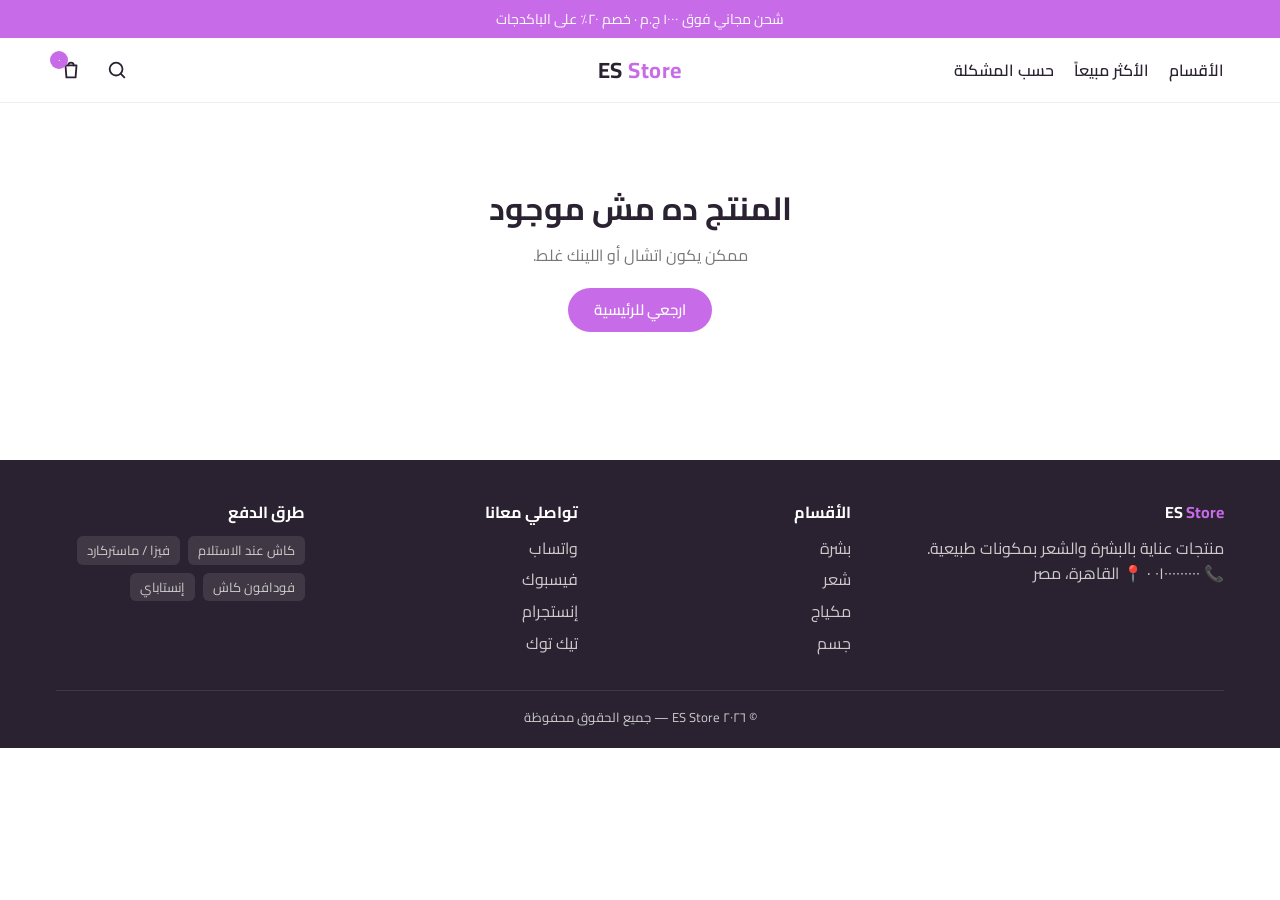
<file: product.html>
<!doctype html>
<html lang="ar" dir="rtl">
<head>
<meta charset="utf-8">
<meta name="viewport" content="width=device-width, initial-scale=1">
<title>منتج — ES Store</title>
<link rel="preconnect" href="https://fonts.googleapis.com">
<link href="https://fonts.googleapis.com/css2?family=Cairo:wght@400;600;700&display=swap" rel="stylesheet">
<link rel="stylesheet" href="styles.css">
<link rel="stylesheet" href="product.css">
</head>
<body>

<div id="site-header"></div>

<main class="container" id="product-root">

  <nav class="crumbs" aria-label="مسار الصفحة">
    <a href="index.html">الرئيسية</a><span>/</span><a href="index.html#categories" id="crumb-cat"></a><span>/</span><b id="crumb-name"></b>
  </nav>

  <section class="pdp">
    <div class="gallery">
      <div class="main-img"><img id="main-img" src="" alt=""><span class="badge" id="p-badge" hidden></span></div>
      <div class="thumbs" id="thumbs"></div>
    </div>

    <div class="info">
      <span class="tag" id="p-cat"></span>
      <h1 id="p-name"></h1>
      <div class="rating"><span class="stars">★★★★★</span> <b id="p-rating"></b> <a href="#reviews" id="p-reviews"></a></div>
      <div class="p-price"><span id="p-price"></span><s id="p-old" hidden></s><span class="save" id="p-save" hidden></span></div>
      <p class="lead" id="p-desc"></p>
      <ul class="benefits" id="p-benefits"></ul>
      <div class="size" id="p-size" hidden></div>

      <div class="buy">
        <div class="qty">
          <button type="button" id="qty-plus" aria-label="زيادة">+</button>
          <span id="qty">١</span>
          <button type="button" id="qty-minus" aria-label="نقص">−</button>
        </div>
        <button class="btn add-main" id="add-main">أضيفي للسلة</button>
      </div>
      <a href="cart.html" class="go-cart" id="go-cart" hidden>اتضاف للسلة — اكملي الطلب ←</a>
      <a class="wa-btn" id="wa-btn" target="_blank" rel="noopener">
        <svg viewBox="0 0 24 24" fill="currentColor" aria-hidden="true"><path d="M12 2a10 10 0 0 0-8.6 15.1L2 22l5-1.3A10 10 0 1 0 12 2Zm0 18.2a8.2 8.2 0 0 1-4.2-1.2l-.3-.2-3 .8.8-2.9-.2-.3A8.2 8.2 0 1 1 12 20.2Zm4.5-6.1c-.2-.1-1.5-.7-1.7-.8-.2-.1-.4-.1-.6.1l-.8 1c-.1.2-.3.2-.5.1a6.7 6.7 0 0 1-3.3-2.9c-.3-.4.3-.4.7-1.3.1-.2 0-.3 0-.4l-.8-1.8c-.2-.5-.4-.4-.6-.4h-.5a1 1 0 0 0-.7.3 3 3 0 0 0-.9 2.2 5.2 5.2 0 0 0 1.1 2.7 11.8 11.8 0 0 0 4.5 4c1.7.7 2.3.8 3.2.6.5-.1 1.5-.6 1.7-1.2.2-.6.2-1.1.1-1.2l-.6-.3Z"/></svg>
        اطلبي على الواتساب
      </a>

      <ul class="trust">
        <li>🚚 شحن لكل المحافظات</li>
        <li>💵 الدفع عند الاستلام</li>
        <li>✅ منتج أصلي ١٠٠٪</li>
        <li>🔄 استبدال خلال ١٤ يوم</li>
      </ul>
    </div>
  </section>

  <section class="section">
    <div class="tabs" role="tablist">
      <button role="tab" class="active" data-tab="desc">الوصف</button>
      <button role="tab" data-tab="ingredients">المكونات</button>
      <button role="tab" data-tab="usage">طريقة الاستخدام</button>
    </div>
    <div class="tab-panel" id="tab-desc"></div>
    <div class="tab-panel" id="tab-ingredients" hidden></div>
    <div class="tab-panel" id="tab-usage" hidden></div>
  </section>

  <section class="section" id="reviews">
    <div class="section-head"><h2>آراء العميلات</h2></div>
    <div class="reviews" id="p-review-list"></div>
  </section>

  <section class="section">
    <div class="section-head"><h2>ممكن يعجبك كمان</h2><a href="index.html#best-sellers">عرض الكل</a></div>
    <div class="products related" id="related"></div>
  </section>

</main>

<div class="sticky-buy" id="sticky-buy">
  <div><b id="s-name"></b><span id="s-price"></span></div>
  <button class="btn" id="s-add">أضيفي للسلة</button>
</div>

<div id="site-footer"></div>

<script src="store.js"></script>
<script>
const id = new URLSearchParams(location.search).get('id');
const p = getProduct(id);
const $ = s => document.getElementById(s);
const listHtml = arr => (arr || []).map(x => '<li>' + escapeHtml(x) + '</li>').join('');

if (!p || !p.active) {
  $('product-root').innerHTML = '<div class="not-found"><h1>المنتج ده مش موجود</h1><p>ممكن يكون اتشال أو اللينك غلط.</p><a class="btn" href="index.html">ارجعي للرئيسية</a></div>';
  $('sticky-buy').remove();
} else {
  document.title = p.name + ' — ES Store';
  $('crumb-cat').textContent = p.category;
  $('crumb-name').textContent = p.name;
  $('p-cat').textContent = p.category;
  $('p-name').textContent = p.name;
  if (p.rating) {
    $('p-rating').textContent = toArabicDigits(p.rating);
    $('p-reviews').textContent = '(' + toArabicDigits(p.reviews || 0) + ' تقييم)';
  } else {
    document.querySelector('.rating').remove();
  }
  $('p-price').textContent = formatPrice(p.price);
  if (p.oldPrice > p.price) {
    $('p-old').hidden = false; $('p-old').textContent = formatPrice(p.oldPrice);
    $('p-save').hidden = false; $('p-save').textContent = 'وفّري ' + formatPrice(p.oldPrice - p.price);
  }
  const badge = p.badge || (discountPercent(p) ? '-' + toArabicDigits(discountPercent(p)) + '٪' : '');
  if (badge) { $('p-badge').hidden = false; $('p-badge').textContent = badge; }
  $('p-desc').textContent = p.sub + (p.description ? ' — ' + p.description.split('.')[0] + '.' : '');
  $('p-benefits').innerHTML = listHtml(p.benefits);
  if (p.size) { $('p-size').hidden = false; $('p-size').textContent = 'الحجم: ' + p.size; }

  // الصور
  const main = $('main-img');
  function showImg(i) {
    main.src = p.images[i] || ''; main.alt = p.name;
    main.style.objectPosition = i === 0 && p.imagePosition ? p.imagePosition : '';
    [...$('thumbs').children].forEach((t, j) => t.classList.toggle('active', j === i));
  }
  if (p.images.length > 1) {
    $('thumbs').innerHTML = p.images.map((src, i) => '<button aria-label="صورة ' + (i + 1) + '"><img src="' + src + '" alt=""></button>').join('');
    [...$('thumbs').children].forEach((t, i) => t.onclick = () => showImg(i));
  }
  showImg(0);

  // التابات
  $('tab-desc').innerHTML = '<p>' + escapeHtml(p.description || p.sub) + '</p>';
  $('tab-ingredients').innerHTML = p.ingredients && p.ingredients.length ? '<ul class="benefits">' + listHtml(p.ingredients) + '</ul>' : '<p>هيتم إضافة المكونات قريباً.</p>';
  $('tab-usage').innerHTML = '<p>' + escapeHtml(p.usage || 'هيتم إضافة طريقة الاستخدام قريباً.') + '</p>';
  document.querySelectorAll('.tabs button').forEach(b => b.onclick = () => {
    document.querySelectorAll('.tabs button').forEach(x => x.classList.toggle('active', x === b));
    document.querySelectorAll('.tab-panel').forEach(panel => panel.hidden = panel.id !== 'tab-' + b.dataset.tab);
  });

  // الكمية والسلة
  let qty = 1;
  const setQty = n => { qty = Math.max(1, Math.min(10, n)); $('qty').textContent = toArabicDigits(qty); updateWa(); };
  $('qty-plus').onclick = () => setQty(qty + 1);
  $('qty-minus').onclick = () => setQty(qty - 1);
  const add = btn => { addToCart(p.id, qty); flashAdded(btn, 'أضيفي للسلة'); $('go-cart').hidden = false; };
  $('add-main').onclick = () => add($('add-main'));
  $('s-add').onclick = () => add($('s-add'));
  function updateWa() {
    const msg = 'أهلاً ES Store 👋\nعايزة أطلب:\n' + p.name + ' × ' + toArabicDigits(qty) + '\nالإجمالي: ' + formatPrice(p.price * qty);
    $('wa-btn').href = 'https://wa.me/' + getSettings().whatsapp + '?text=' + encodeURIComponent(msg);
  }
  updateWa();

  // شريط الشراء الثابت على الموبايل
  $('s-name').textContent = p.name;
  $('s-price').textContent = formatPrice(p.price);
  new IntersectionObserver(([e]) => $('sticky-buy').classList.toggle('show', !e.isIntersecting && e.boundingClientRect.top < 0))
    .observe($('add-main'));

  // آراء العميلات (نماذج للديمو)
  const sample = [
    ['نورهان، الجيزة', 'المنتج ممتاز وفرق معايا من أول أسبوع، والتغليف كان حلو جداً.'],
    ['دينا، طنطا', 'تاني مرة أطلبه، النتيجة بجد تستاهل والسعر كويس.'],
    ['هبة، أسيوط', 'وصلني في يومين والمنتج أصلي، خدمة العملاء ردوا على كل أسئلتي.']
  ];
  $('p-review-list').innerHTML = sample.map(([who, text]) =>
    '<div class="review"><div class="stars">★★★★★</div><p>' + text + '</p><span>— ' + who + '</span></div>').join('');

  // منتجات مشابهة: نفس القسم الأول وبعدين الباقي
  const others = activeProducts().filter(x => x.id !== p.id)
    .sort((a, b) => (b.category === p.category) - (a.category === p.category))
    .slice(0, 4);
  $('related').innerHTML = others.map(productCardHtml).join('');
  bindAddButtons($('related'));
}
</script>
</body>
</html>
</file>
<file: styles.css>
:root {
  --primary: #C86BE8;
  --primary-dark: #913CAE;
  --primary-deep: #73318A;
  --soft: #F5E6FC;
  --soft-2: #EBCDF9;
  --ink: #2A2230;
  --muted: #A3A3A3;
  --line: #eee;
  --bg: #fff;
  --radius: 14px;
}
* { box-sizing: border-box; margin: 0; padding: 0; }
body { font-family: "Cairo", system-ui, sans-serif; color: var(--ink); background: var(--bg); line-height: 1.6; }
img { display: block; max-width: 100%; }
a { color: inherit; text-decoration: none; }
.container { max-width: 1200px; margin: 0 auto; padding: 0 16px; }
.section { padding: 40px 0 0; }
.section-head { display: flex; justify-content: space-between; align-items: baseline; margin-bottom: 16px; }
.section-head h2 { font-size: 22px; font-weight: 700; }
.section-head a { color: var(--primary); font-weight: 600; }
.btn { display: inline-block; background: var(--primary); color: #fff; padding: 10px 26px; border-radius: 999px; font-weight: 600; border: 0; cursor: pointer; font-family: inherit; font-size: 15px; transition: background .15s; }
.btn:hover { background: var(--primary-dark); }

/* 1 — شريط العروض */
.promo-bar { background: var(--primary); color: #fff; text-align: center; padding: 8px 16px; font-size: 14px; }

/* 2 — الهيدر */
.header { position: sticky; top: 0; z-index: 10; background: #fff; border-bottom: 1px solid var(--line); }
.header .container { display: grid; grid-template-columns: 1fr auto 1fr; align-items: center; height: 64px; }
.nav { display: flex; gap: 20px; font-weight: 600; }
.nav a:hover { color: var(--primary); }
.logo { font-size: 22px; font-weight: 700; letter-spacing: .5px; }
.logo span { color: var(--primary); }
.header-icons { display: flex; gap: 16px; justify-content: flex-end; align-items: center; }
.icon-btn { background: none; border: 0; cursor: pointer; position: relative; color: var(--ink); padding: 4px; }
.icon-btn svg { width: 22px; height: 22px; }
.cart-count { position: absolute; top: -4px; left: -6px; background: var(--primary); color: #fff; font-size: 11px; min-width: 18px; height: 18px; border-radius: 9px; display: grid; place-items: center; }
.menu-btn { display: none; }

/* 3 — بانر سلايدر */
.hero { position: relative; overflow: hidden; background: var(--soft); }
.slides { display: flex; transition: transform .5s ease; }
.slide { min-width: 100%; display: grid; grid-template-columns: 1.1fr 1fr; align-items: center; gap: 24px; padding: 32px max(16px, calc((100% - 1200px) / 2 + 16px)); }
.slide-text h1 { font-size: clamp(26px, 4vw, 42px); line-height: 1.3; margin-bottom: 8px; }
.slide-text p { color: var(--primary-deep); font-size: 17px; margin-bottom: 18px; }
.slide img { width: 100%; max-width: 440px; justify-self: center; aspect-ratio: 1; object-fit: cover; border-radius: var(--radius); box-shadow: 0 12px 30px rgba(115, 49, 138, .18); }
.dots { position: absolute; bottom: 14px; left: 50%; transform: translateX(-50%); display: flex; gap: 8px; }
.dots button { width: 10px; height: 10px; border-radius: 50%; border: 0; background: var(--soft-2); cursor: pointer; }
.dots button.active { background: var(--primary); width: 24px; border-radius: 5px; }

/* 4 — الأقسام */
.cats { display: grid; grid-template-columns: repeat(4, minmax(0, 1fr)); gap: 16px; }
.cat { text-align: center; font-weight: 600; }
.cat-img { aspect-ratio: 1; max-width: 150px; margin-inline: auto; border-radius: 50%; overflow: hidden; background: var(--soft); margin-bottom: 8px; margin-top: 0; display: grid; place-items: center; color: var(--primary-deep); font-size: 13px; transition: transform .2s; }
.cat:hover .cat-img { transform: scale(1.04); }
.cat-img img { width: 100%; height: 100%; object-fit: cover; }

/* 5 — المنتجات */
.products { display: grid; grid-template-columns: repeat(5, minmax(0, 1fr)); gap: 16px; }
.card { border: 1px solid var(--line); border-radius: var(--radius); padding: 10px; display: flex; flex-direction: column; transition: box-shadow .2s; }
.card:hover { box-shadow: 0 8px 24px rgba(0, 0, 0, .07); }
.card-img { position: relative; aspect-ratio: 1; border-radius: 10px; overflow: hidden; background: #F3F3F3; }
.card-img img { width: 100%; height: 100%; object-fit: cover; }
.badge { position: absolute; top: 8px; right: 8px; background: var(--primary); color: #fff; font-size: 12px; padding: 2px 10px; border-radius: 10px; }
.card h3 { font-size: 15px; margin-top: 8px; }
.card .sub { font-size: 13px; color: #777; }
.price { color: var(--primary-dark); font-weight: 700; margin: 4px 0 8px; }
.price s { color: var(--muted); font-weight: 400; margin-right: 6px; }
.add-btn { margin-top: auto; border: 1px solid var(--primary); color: var(--primary-dark); background: #fff; border-radius: 999px; padding: 6px; font-family: inherit; font-weight: 600; cursor: pointer; transition: all .15s; }
.add-btn:hover, .add-btn.added { background: var(--primary); color: #fff; }

/* 6 — كويز الروتين */
.quiz { background: var(--ink); color: #fff; border-radius: var(--radius); padding: 28px; display: flex; justify-content: space-between; align-items: center; gap: 16px; }
.quiz h2 { font-size: 22px; }
.quiz p { color: #DDA8F3; }

/* 7 — حسب المشكلة */
.chips { display: flex; gap: 10px; flex-wrap: wrap; }
.chip { background: var(--soft); color: var(--primary-deep); padding: 8px 18px; border-radius: 999px; font-weight: 600; transition: background .15s; }
.chip:hover { background: var(--soft-2); }

/* 8 — آراء العملاء */
.reviews { display: grid; grid-template-columns: repeat(3, minmax(0, 1fr)); gap: 16px; }
.review { background: #F8F5FA; border-radius: var(--radius); padding: 18px; }
.stars { color: #F2B01E; letter-spacing: 2px; }
.review p { margin: 8px 0; }
.review span { color: #777; font-size: 13px; }

/* 9 — الفوتر */
.footer { background: var(--ink); color: #ccc; margin-top: 48px; padding: 40px 0 20px; }
.footer-grid { display: grid; grid-template-columns: 1.4fr 1fr 1fr 1fr; gap: 24px; }
.footer h4 { color: #fff; margin-bottom: 10px; }
.footer li { list-style: none; margin-bottom: 6px; }
.footer a:hover { color: var(--primary); }
.pay { display: flex; gap: 8px; flex-wrap: wrap; }
.pay span { background: rgba(255, 255, 255, .1); padding: 4px 10px; border-radius: 6px; font-size: 13px; }
.copy { border-top: 1px solid rgba(255, 255, 255, .1); margin-top: 28px; padding-top: 16px; text-align: center; font-size: 13px; }

@media (max-width: 860px) {
  .nav { display: none; }
  .menu-btn { display: inline-block; }
  .slide { grid-template-columns: 1fr; text-align: center; padding-bottom: 44px; }
  .slide img { max-width: 320px; grid-row: 1; }
  .products { grid-template-columns: none; grid-auto-flow: column; grid-auto-columns: 44%; overflow-x: auto; scroll-snap-type: x mandatory; padding-bottom: 8px; scrollbar-width: none; }
  .products::-webkit-scrollbar { display: none; }
  .card { scroll-snap-align: start; }
  .reviews { grid-template-columns: 1fr; }
  .footer-grid { grid-template-columns: 1fr 1fr; }
  .quiz { flex-direction: column; text-align: center; }
}
@media (max-width: 480px) {
  .cats { gap: 10px; }
  .cat { font-size: 13px; }
  .products { gap: 10px; grid-auto-columns: 62%; }
}
.card h3 a:hover { color: var(--primary); }
.card-link { display: block; }
a.icon-btn { display: inline-flex; }
input, select, textarea { font-family: inherit; }
@media (max-width: 860px) {
  .nav.open { display: flex; flex-direction: column; gap: 0; position: absolute; top: 64px; right: 0; left: 0; background: #fff; border-bottom: 1px solid var(--line); box-shadow: 0 10px 20px rgba(0, 0, 0, .06); }
  .nav.open a { padding: 14px 16px; border-top: 1px solid var(--line); }
}
[hidden] { display: none !important; }
</file>
<file: admin.css>
/* لوحة التحكم */
body.admin { background: #F6F4F8; }
.login { min-height: 100vh; display: grid; place-items: center; padding: 16px; }
.login form { background: #fff; border-radius: 18px; padding: 32px; width: 100%; max-width: 380px; box-shadow: 0 10px 40px rgba(0, 0, 0, .06); text-align: center; }
.login h1 { font-size: 24px; margin-bottom: 4px; }
.login p { color: #777; font-size: 14px; margin-bottom: 18px; }
.login .field { text-align: right; margin-bottom: 8px; }
.login .hint { margin-top: 14px; font-size: 12px; background: #FFF8E6; border-radius: 8px; padding: 6px; color: #7A5A00; }

.layout { display: grid; grid-template-columns: 230px 1fr; min-height: 100vh; }
.side { background: var(--ink); color: #ddd; padding: 20px 14px; position: sticky; top: 0; height: 100vh; display: flex; flex-direction: column; gap: 4px; }
.side .logo { color: #fff; padding: 0 10px 18px; font-size: 20px; }
.side .logo small { display: block; font-size: 12px; color: #aaa; font-weight: 400; }
.side button, .side a { display: flex; gap: 10px; align-items: center; background: none; border: 0; color: inherit; font-family: inherit; font-size: 15px; padding: 10px 12px; border-radius: 10px; cursor: pointer; text-align: right; }
.side button:hover, .side a:hover { background: rgba(255, 255, 255, .08); }
.side button.active { background: var(--primary); color: #fff; }
.side .spacer { flex: 1; }
.side .count { margin-right: auto; background: var(--primary); color: #fff; font-size: 12px; border-radius: 10px; padding: 0 8px; }
.side button.active .count { background: #fff; color: var(--primary-dark); }

.content { padding: 28px; min-width: 0; }
.content-head { display: flex; justify-content: space-between; align-items: center; gap: 12px; margin-bottom: 20px; flex-wrap: wrap; }
.content-head h1 { font-size: 24px; }

.stats { display: grid; grid-template-columns: repeat(4, minmax(0, 1fr)); gap: 14px; margin-bottom: 20px; }
.stat { background: #fff; border-radius: var(--radius); padding: 18px; }
.stat span { color: #777; font-size: 14px; }
.stat b { display: block; font-size: 26px; margin-top: 4px; }

.box { background: #fff; border-radius: var(--radius); padding: 18px; margin-bottom: 20px; overflow-x: auto; }
.box h2 { font-size: 17px; margin-bottom: 12px; }
table { width: 100%; border-collapse: collapse; font-size: 14px; }
th { text-align: right; color: #777; font-weight: 600; padding: 10px 8px; border-bottom: 1px solid var(--line); white-space: nowrap; }
td { padding: 10px 8px; border-bottom: 1px solid var(--line); vertical-align: middle; }
tr:last-child td { border-bottom: 0; }
td img { width: 48px; height: 48px; max-width: none; object-fit: cover; border-radius: 8px; display: block; }
.muted { color: #888; font-size: 12px; }
.actions { display: flex; gap: 6px; white-space: nowrap; }
.sm { padding: 5px 12px; font-size: 13px; border-radius: 8px; border: 1px solid var(--line); background: #fff; cursor: pointer; font-family: inherit; color: var(--ink); }
.sm:hover { background: #F3F3F3; }
.sm.danger { color: #B3261E; }
.pill { display: inline-block; padding: 2px 10px; border-radius: 999px; font-size: 12px; font-weight: 600; white-space: nowrap; }
.pill.on { background: #E9F6EC; color: #1E7B3A; }
.pill.off { background: #F3F3F3; color: #888; }
.pill.paid { background: #E3EEFB; color: #1F5DA8; }
.pill.cod { background: #FFF3E0; color: #9A5B00; }

.switch { position: relative; width: 40px; height: 22px; display: inline-block; }
.switch input { opacity: 0; width: 0; height: 0; }
.switch span { position: absolute; inset: 0; background: #ccc; border-radius: 11px; cursor: pointer; transition: background .15s; }
.switch span::after { content: ""; position: absolute; top: 3px; right: 3px; width: 16px; height: 16px; background: #fff; border-radius: 50%; transition: transform .15s; }
.switch input:checked + span { background: var(--primary); }
.switch input:checked + span::after { transform: translateX(-18px); }

.inline-form { display: grid; grid-template-columns: repeat(5, minmax(0, 1fr)) auto; gap: 10px; align-items: end; }
.field input, .field select, .field textarea { border: 1px solid #ddd; border-radius: 10px; padding: 9px 12px; font-size: 14px; background: #fff; color: var(--ink); width: 100%; }
.field { display: flex; flex-direction: column; gap: 5px; }
.field label { font-size: 13px; font-weight: 600; }
.field small { color: #888; font-size: 12px; }
.form-grid { display: grid; grid-template-columns: 1fr 1fr; gap: 14px; }
.field.full { grid-column: 1 / -1; }
.err-msg { color: #B3261E; font-size: 13px; margin-top: 8px; }

.status-select { border: 1px solid var(--line); border-radius: 8px; padding: 4px 8px; font-size: 13px; background: #fff; }
.order-details td { background: #FBFAFC; font-size: 13px; }
.order-details ul { list-style: none; display: grid; gap: 4px; }

/* نافذة المنتج */
.modal { position: fixed; inset: 0; background: rgba(42, 34, 48, .55); display: grid; place-items: center; z-index: 50; padding: 16px; overflow-y: auto; }
.modal[hidden] { display: none; }
.modal-box { background: #fff; border-radius: 18px; width: 100%; max-width: 720px; padding: 24px; margin: auto; }
.modal-box h2 { margin-bottom: 16px; }
.modal-actions { display: flex; gap: 10px; justify-content: flex-start; margin-top: 18px; }
.btn-ghost { background: #fff; color: var(--ink); border: 1px solid var(--line); }
.img-list { display: flex; gap: 8px; flex-wrap: wrap; margin-top: 6px; }
.img-list div { position: relative; }
.img-list img { width: 72px; height: 72px; object-fit: cover; border-radius: 8px; }
.img-list button { position: absolute; top: -6px; left: -6px; width: 22px; height: 22px; border-radius: 50%; border: 0; background: #B3261E; color: #fff; cursor: pointer; font-size: 13px; line-height: 1; }
.img-list .main-tag { position: absolute; bottom: 2px; right: 2px; background: var(--primary); color: #fff; font-size: 10px; padding: 0 6px; border-radius: 6px; }

.toast { position: fixed; bottom: 20px; left: 50%; transform: translateX(-50%); background: var(--ink); color: #fff; padding: 10px 20px; border-radius: 999px; z-index: 60; font-size: 14px; }
.empty-row { text-align: center; color: #888; padding: 30px; }

@media (max-width: 900px) {
  .layout { grid-template-columns: 1fr; }
  .side { position: sticky; top: 0; z-index: 5; height: auto; flex-direction: row; overflow-x: auto; padding: 8px; gap: 4px; }
  .side .logo, .side .spacer { display: none; }
  .side button, .side a { white-space: nowrap; font-size: 14px; padding: 8px 10px; }
  .content { padding: 16px; }
  .stats { grid-template-columns: 1fr 1fr; }
  .inline-form, .form-grid { grid-template-columns: 1fr 1fr; }
}
@media (max-width: 600px) {
  .hide-sm { display: none; }
  .actions { flex-direction: column; }
  .box { padding: 12px; }
  td, th { padding: 8px 5px; }
}
</file>
<file: shop.css>
/* السلة وإتمام الطلب */
.page-title { font-size: clamp(24px, 3vw, 32px); padding: 28px 0 18px; }
.shop { display: grid; grid-template-columns: 1fr 380px; gap: 28px; align-items: start; }

.panel { border: 1px solid var(--line); border-radius: var(--radius); padding: 20px; background: #fff; }
.panel h2 { font-size: 18px; margin-bottom: 14px; }
.summary { position: sticky; top: 84px; }

/* عناصر السلة */
.line { display: grid; grid-template-columns: 90px 1fr auto; gap: 14px; align-items: center; padding: 14px 0; border-bottom: 1px solid var(--line); }
.line:first-child { padding-top: 0; }
.line:last-child { border-bottom: 0; padding-bottom: 0; }
.line img { width: 90px; aspect-ratio: 1; object-fit: cover; border-radius: 10px; background: #F3F3F3; }
.line h3 { font-size: 15px; }
.line .sub { font-size: 13px; color: #777; }
.line .unit { color: var(--primary-dark); font-weight: 700; font-size: 14px; }
.line-end { display: flex; flex-direction: column; align-items: flex-end; gap: 8px; }
.line-total { font-weight: 700; }
.mini-qty { display: flex; align-items: center; border: 1px solid var(--line); border-radius: 999px; }
.mini-qty button { width: 32px; height: 32px; border: 0; background: none; cursor: pointer; font-size: 18px; color: var(--ink); border-radius: 50%; }
.mini-qty button:hover { background: var(--soft); }
.mini-qty span { min-width: 24px; text-align: center; font-weight: 700; }
.remove { background: none; border: 0; color: #B3261E; font-family: inherit; font-size: 13px; cursor: pointer; }

/* الملخص */
.rows { display: grid; gap: 10px; }
.row { display: flex; justify-content: space-between; }
.row.discount { color: #1E7B3A; }
.row.total { font-size: 20px; font-weight: 700; border-top: 1px solid var(--line); padding-top: 12px; margin-top: 4px; }
.free-ship { background: #F8F5FA; border-radius: 10px; padding: 10px 12px; font-size: 13px; margin-bottom: 14px; }
.bar { height: 6px; background: var(--soft-2); border-radius: 3px; margin-top: 6px; overflow: hidden; }
.bar i { display: block; height: 100%; background: var(--primary); border-radius: 3px; }

.coupon { display: flex; gap: 8px; margin: 14px 0; }
.coupon input { flex: 1; min-width: 0; border: 1px solid var(--line); border-radius: 999px; padding: 9px 16px; font-size: 14px; text-transform: uppercase; }
.coupon button { border: 1px solid var(--primary); background: #fff; color: var(--primary-dark); border-radius: 999px; padding: 0 18px; font-family: inherit; font-weight: 700; cursor: pointer; }
.coupon-msg { font-size: 13px; margin: -6px 0 12px; }
.coupon-msg.ok { color: #1E7B3A; }
.coupon-msg.err { color: #B3261E; }
.applied { display: flex; justify-content: space-between; align-items: center; background: #E9F6EC; color: #1E7B3A; border-radius: 10px; padding: 8px 12px; margin: 14px 0; font-size: 14px; font-weight: 600; }
.applied button { background: none; border: 0; color: #B3261E; font-family: inherit; cursor: pointer; }

.btn-block { display: block; width: 100%; text-align: center; margin-top: 16px; padding: 12px; font-size: 16px; }
.continue { display: block; text-align: center; margin-top: 12px; color: #777; font-size: 14px; }
.empty { text-align: center; padding: 60px 0; }
.empty .icon { font-size: 54px; }
.empty p { color: #777; margin: 6px 0 20px; }

/* نموذج إتمام الطلب */
.form-grid { display: grid; grid-template-columns: 1fr 1fr; gap: 14px; }
.field { display: flex; flex-direction: column; gap: 6px; }
.field.full { grid-column: 1 / -1; }
.field label { font-weight: 600; font-size: 14px; }
.field input, .field select, .field textarea { border: 1px solid #ddd; border-radius: 10px; padding: 10px 12px; font-size: 15px; background: #fff; color: var(--ink); }
.field input:focus, .field select:focus, .field textarea:focus { outline: 2px solid var(--soft-2); border-color: var(--primary); }
.field .err { color: #B3261E; font-size: 12px; min-height: 0; }
.field.invalid input, .field.invalid select { border-color: #B3261E; }

.pay-options { display: grid; gap: 10px; }
.pay-opt { display: flex; gap: 12px; align-items: flex-start; border: 2px solid var(--line); border-radius: var(--radius); padding: 14px; cursor: pointer; transition: border-color .15s; }
.pay-opt:has(input:checked) { border-color: var(--primary); background: #FCF7FE; }
.pay-opt input { margin-top: 5px; accent-color: var(--primary); }
.pay-opt b { display: block; }
.pay-opt span { font-size: 13px; color: #777; }
.sum-items { display: grid; gap: 10px; margin-bottom: 14px; }
.sum-item { display: flex; gap: 10px; align-items: center; font-size: 14px; }
.sum-item img { width: 48px; height: 48px; object-fit: cover; border-radius: 8px; }
.sum-item div { flex: 1; }
.sum-item .q { color: #777; font-size: 12px; }

/* نافذة الدفع */
.modal { position: fixed; inset: 0; background: rgba(42, 34, 48, .55); display: grid; place-items: center; z-index: 50; padding: 16px; }
.modal[hidden] { display: none; }
.modal-box { background: #fff; border-radius: 18px; width: 100%; max-width: 420px; padding: 24px; box-shadow: 0 20px 50px rgba(0, 0, 0, .2); }
.modal-box h2 { font-size: 20px; margin-bottom: 4px; }
.modal-box .amount { color: var(--primary-dark); font-weight: 700; font-size: 22px; margin-bottom: 16px; }
.card-visual { background: linear-gradient(135deg, var(--primary-deep), var(--primary)); color: #fff; border-radius: 14px; padding: 18px; margin-bottom: 16px; direction: ltr; font-family: monospace; }
.card-visual .num { font-size: 18px; letter-spacing: 2px; margin: 18px 0 10px; }
.card-visual .meta { display: flex; justify-content: space-between; font-size: 12px; opacity: .9; }
.demo-note { font-size: 12px; color: #777; background: #FFF8E6; border-radius: 8px; padding: 8px 10px; margin-top: 12px; }
.modal-actions { display: flex; gap: 10px; margin-top: 16px; }
.modal-actions .btn { flex: 1; }
.btn-ghost { background: #fff; color: var(--ink); border: 1px solid var(--line); }
.btn-ghost:hover { background: #F3F3F3; }
.spinner { width: 18px; height: 18px; border: 2px solid rgba(255, 255, 255, .5); border-top-color: #fff; border-radius: 50%; display: inline-block; vertical-align: middle; animation: spin .8s linear infinite; margin-left: 8px; }
@keyframes spin { to { transform: rotate(360deg); } }

/* نجاح الطلب */
.success { text-align: center; max-width: 560px; margin: 0 auto; padding: 50px 0 10px; }
.success .check { width: 72px; height: 72px; border-radius: 50%; background: #E9F6EC; color: #1E7B3A; font-size: 36px; display: grid; place-items: center; margin: 0 auto 14px; }
.success .order-no { display: inline-block; background: var(--soft); color: var(--primary-deep); padding: 4px 16px; border-radius: 999px; font-weight: 700; margin: 8px 0 18px; direction: ltr; }
.success .panel { text-align: right; margin: 18px 0; }

@media (max-width: 860px) {
  .shop { grid-template-columns: 1fr; }
  .summary { position: static; }
  .form-grid { grid-template-columns: 1fr; }
  .line { grid-template-columns: 72px 1fr; }
  .line img { width: 72px; }
  .line-end { grid-column: 2; flex-direction: row-reverse; justify-content: space-between; align-items: center; }
}
.field { min-width: 0; }
.field input, .field select, .field textarea { width: 100%; min-width: 0; }
</file>
<file: product.css>
/* صفحة المنتج */
.crumbs { display: flex; gap: 8px; flex-wrap: wrap; font-size: 14px; color: #777; padding: 18px 0 0; }
.crumbs a:hover { color: var(--primary); }
.crumbs b { color: var(--ink); font-weight: 600; }

.pdp { display: grid; grid-template-columns: 1fr 1fr; gap: 40px; padding-top: 20px; align-items: start; }

.gallery { position: sticky; top: 84px; }
.main-img { position: relative; aspect-ratio: 1; border-radius: var(--radius); overflow: hidden; background: #F3F3F3; }
.main-img img { width: 100%; height: 100%; object-fit: cover; }
.main-img .badge { font-size: 14px; padding: 4px 14px; top: 14px; right: 14px; }
.thumbs { display: flex; gap: 10px; margin-top: 12px; }
.thumbs button { width: 80px; aspect-ratio: 1; border-radius: 10px; overflow: hidden; border: 2px solid transparent; padding: 0; cursor: pointer; background: none; opacity: .7; transition: all .15s; }
.thumbs button.active, .thumbs button:hover { border-color: var(--primary); opacity: 1; }
.thumbs img { width: 100%; height: 100%; object-fit: cover; }

.tag { display: inline-block; background: var(--soft); color: var(--primary-deep); padding: 2px 14px; border-radius: 999px; font-size: 13px; font-weight: 600; }
.info h1 { font-size: clamp(26px, 3.4vw, 36px); line-height: 1.3; margin: 10px 0 6px; }
.rating { display: flex; gap: 6px; align-items: center; font-size: 14px; }
.rating a { color: #777; text-decoration: underline; }
.p-price { display: flex; align-items: center; gap: 12px; flex-wrap: wrap; margin: 14px 0; font-size: 28px; font-weight: 700; color: var(--primary-dark); }
.p-price s { font-size: 18px; color: var(--muted); font-weight: 400; }
.save { font-size: 13px; background: #E9F6EC; color: #1E7B3A; padding: 3px 12px; border-radius: 999px; }
.lead { color: #555; margin-bottom: 14px; }

.benefits { list-style: none; display: grid; gap: 8px; margin-bottom: 14px; }
.benefits li { position: relative; padding-right: 28px; }
.benefits li::before { content: "✓"; position: absolute; right: 0; top: 1px; width: 20px; height: 20px; border-radius: 50%; background: var(--soft); color: var(--primary-dark); font-size: 12px; font-weight: 700; display: grid; place-items: center; }
.size { font-weight: 600; margin-bottom: 14px; }

.buy { display: flex; gap: 12px; margin: 20px 0 12px; }
.qty { display: flex; align-items: center; border: 1px solid var(--line); border-radius: 999px; overflow: hidden; }
.qty button { width: 42px; height: 46px; border: 0; background: #fff; font-size: 20px; cursor: pointer; color: var(--ink); }
.qty button:hover { background: var(--soft); }
.qty span { min-width: 30px; text-align: center; font-weight: 700; }
.add-main { flex: 1; font-size: 16px; }
.btn.added { background: #1E7B3A; }
.wa-btn { display: flex; align-items: center; justify-content: center; gap: 8px; background: #25D366; color: #fff; border-radius: 999px; padding: 11px; font-weight: 700; transition: background .15s; }
.wa-btn:hover { background: #1EB257; }
.wa-btn svg { width: 22px; height: 22px; }

.trust { list-style: none; display: grid; grid-template-columns: 1fr 1fr; gap: 10px; margin-top: 20px; padding: 16px; background: #F8F5FA; border-radius: var(--radius); font-size: 14px; font-weight: 600; }

.tabs { display: flex; gap: 6px; border-bottom: 1px solid var(--line); margin-bottom: 16px; overflow-x: auto; }
.tabs button { background: none; border: 0; border-bottom: 3px solid transparent; padding: 10px 18px; font-family: inherit; font-size: 16px; font-weight: 600; color: #777; cursor: pointer; white-space: nowrap; }
.tabs button.active { color: var(--ink); border-color: var(--primary); }
.tab-panel { max-width: 760px; color: #444; }

.related { grid-template-columns: repeat(4, minmax(0, 1fr)); }

.not-found { text-align: center; padding: 80px 0; }
.not-found p { color: #777; margin: 8px 0 20px; }

.sticky-buy { display: none; }

@media (max-width: 860px) {
  .pdp { grid-template-columns: 1fr; gap: 20px; }
  .gallery { position: static; }
  .thumbs button { width: 64px; }
  .related { grid-template-columns: none; }
  .sticky-buy { display: flex; position: fixed; bottom: 0; left: 0; right: 0; z-index: 20; background: #fff; border-top: 1px solid var(--line); padding: 10px 16px; align-items: center; justify-content: space-between; gap: 12px; box-shadow: 0 -6px 20px rgba(0, 0, 0, .06); transform: translateY(100%); transition: transform .25s; }
  .sticky-buy.show { transform: none; }
  .sticky-buy div { display: flex; flex-direction: column; font-size: 14px; min-width: 0; }
  .sticky-buy b { white-space: nowrap; overflow: hidden; text-overflow: ellipsis; }
  .sticky-buy span { color: var(--primary-dark); font-weight: 700; }
  .footer { padding-bottom: 80px; }
}
.go-cart { display: block; text-align: center; color: var(--primary-dark); font-weight: 700; margin-bottom: 12px; text-decoration: underline; }
</file>
